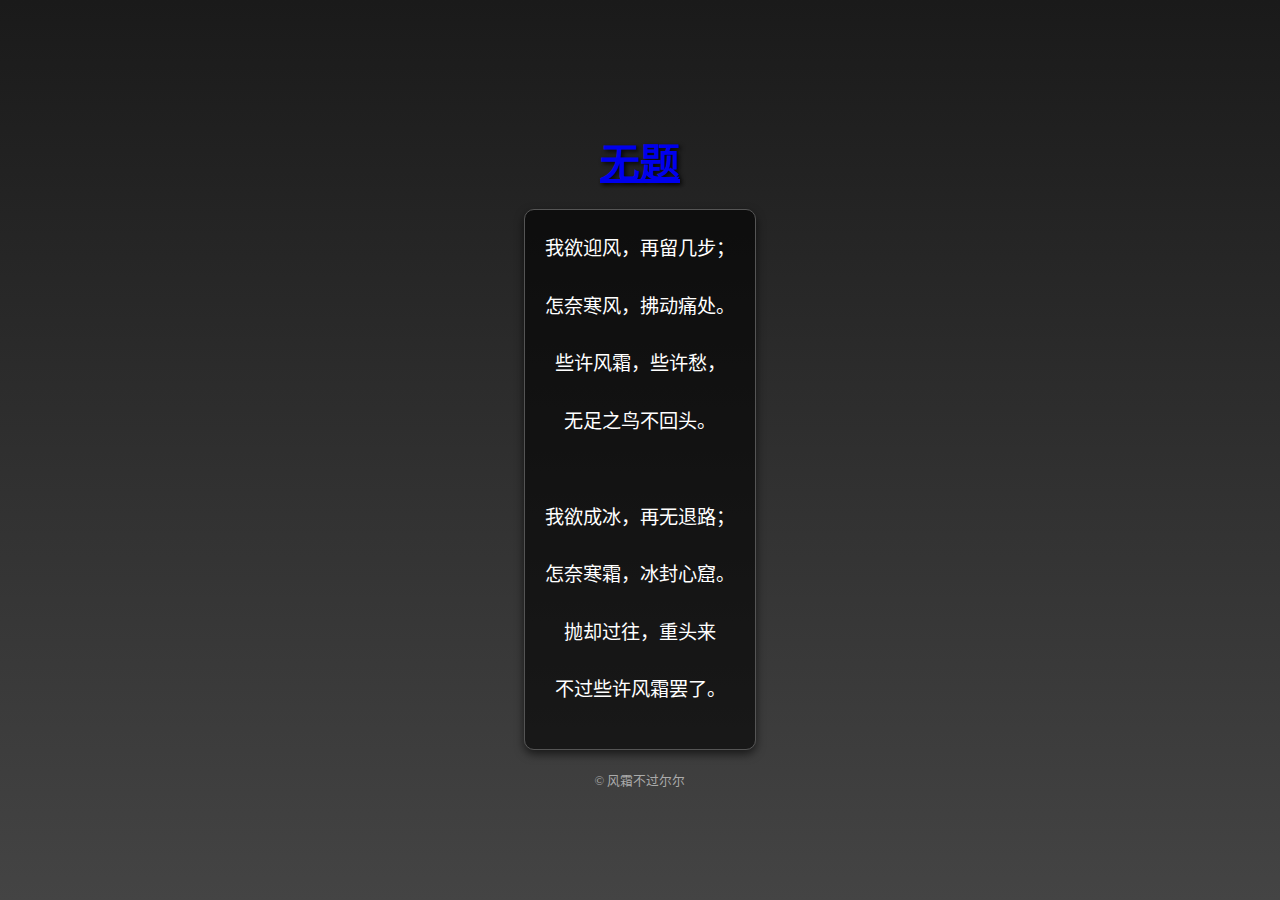
<file: index.html>
<!DOCTYPE html>
<html lang="zh-CN">
<head>
    <meta charset="UTF-8">
    <meta name="viewport" content="width=device-width, initial-scale=1.0">
    <title>无足之鸟</title>
    <style>
        body {
            margin: 0;
            padding: 0;
            font-family: "宋体", serif;
            background: linear-gradient(to bottom, #1a1a1a, #444);
            color: #fff;
            display: flex;
            flex-direction: column;
            justify-content: center;
            align-items: center;
            min-height: 100vh;
        }
        h1 {
            font-size: 2.5rem;
            text-align: center;
            margin: 0.5em 0;
            color: #e0e0e0;
            text-shadow: 2px 2px 4px rgba(0, 0, 0, 0.8);
        }
        .poem {
            font-size: 1.2rem;
            line-height: 2;
            text-align: center;
            max-width: 600px;
            background: rgba(0, 0, 0, 0.6);
            padding: 20px;
            border-radius: 10px;
            box-shadow: 0 4px 10px rgba(0, 0, 0, 0.6);
            border: 1px solid #555;
        }
        .poem span {
            display: block;
            margin-bottom: 1em;
        }
        footer {
            margin-top: 20px;
            font-size: 0.8rem;
            color: #aaa;
            text-align: center;
        }
    </style>
</head>
<body>
    <h1><a href="one.html">无题</a></h1>
    <div class="poem">
        <span>我欲迎风，再留几步；</span>
        <span>怎奈寒风，拂动痛处。</span>
        <span>些许风霜，些许愁，</span>
        <span>无足之鸟不回头。</span>
        <br>
        <span>我欲成冰，再无退路；</span>
        <span>怎奈寒霜，冰封心窟。</span>
        <span>抛却过往，重头来</span>
        <span>不过些许风霜罢了。</span>
    </div>
    <footer>© 风霜不过尔尔</footer>
</body>
</html>
</file>
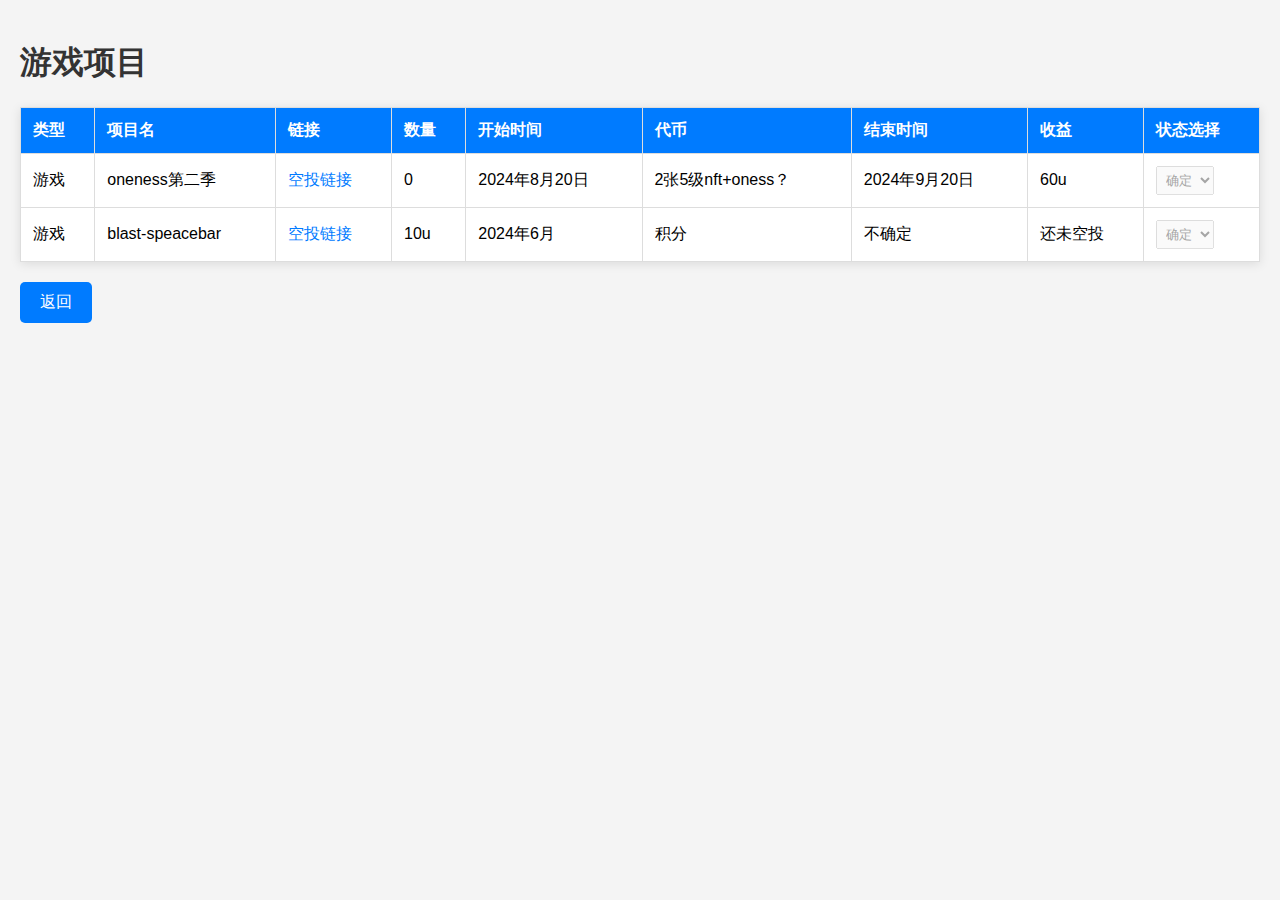
<file: gaming.html>
<!DOCTYPE html>
<html lang="zh">
<head>
    <meta charset="UTF-8">
    <meta name="viewport" content="width=device-width, initial-scale=1.0">
    <title>游戏项目</title>
    <link rel="stylesheet" href="styles.css"> <!-- 导入 CSS 文件 -->
</head>

<body>
    <h1>游戏项目</h1>
    <table>
        <thead>
            <tr>
                <th>类型</th>
                <th>项目名</th>
                <th>链接</th>
                <th>数量</th>
                <th>开始时间</th>
                <th>代币</th>
                <th>结束时间</th>
                <th>收益</th>
                <th>状态选择</th>
            </tr>
        </thead>
        <tbody>
            <tr data-type="gaming">
                <td>游戏</td>
                <td>oneness第二季</td>
                <td><a href="https://task.onenesslabs.io/?code=Z7vx1" target="_blank">空投链接</a></td>
                <td>0</td>
                <td>2024年8月20日</td>
                <td>2张5级nft+oness？</td>
                <td>2024年9月20日</td>
                <td>60u</td>
                <td>
                    <select class="status-select" disabled>
                        <option value="确定" selected>确定</option>
                        <option value="潜在">潜在</option>
                    </select>
                </td>
            </tr>
            <tr data-type="gaming">
                <td>游戏</td>
                <td>blast-speacebar</td>
                <td><a href="https://blast.spacebar.xyz/board/points" target="_blank">空投链接</a></td>
                <td>10u</td>
                <td>2024年6月</td>
                <td>积分</td>
                <td>不确定</td>
                <td>还未空投</td>
                <td>
                    <select class="status-select" disabled>
                        <option value="确定" selected>确定</option>
                        <option value="潜在">潜在</option>
                    </select>
                </td>
            </tr>
        </tbody>
    </table>
    <button class="back-button" onclick="window.history.back()">返回</button>
</body>
<script>
    window.onload = function() {
        const revenueCells = document.querySelectorAll('tbody tr td:nth-child(8)'); // 获取收益列
        let totalRevenue = 0;
        revenueCells.forEach(cell => {
            const revenue = parseFloat(cell.innerText);
            if (!isNaN(revenue)) {
                totalRevenue += revenue;
            }
        });
        localStorage.setItem('gamingRevenue', totalRevenue);
    };
</script>
</html>
</file>
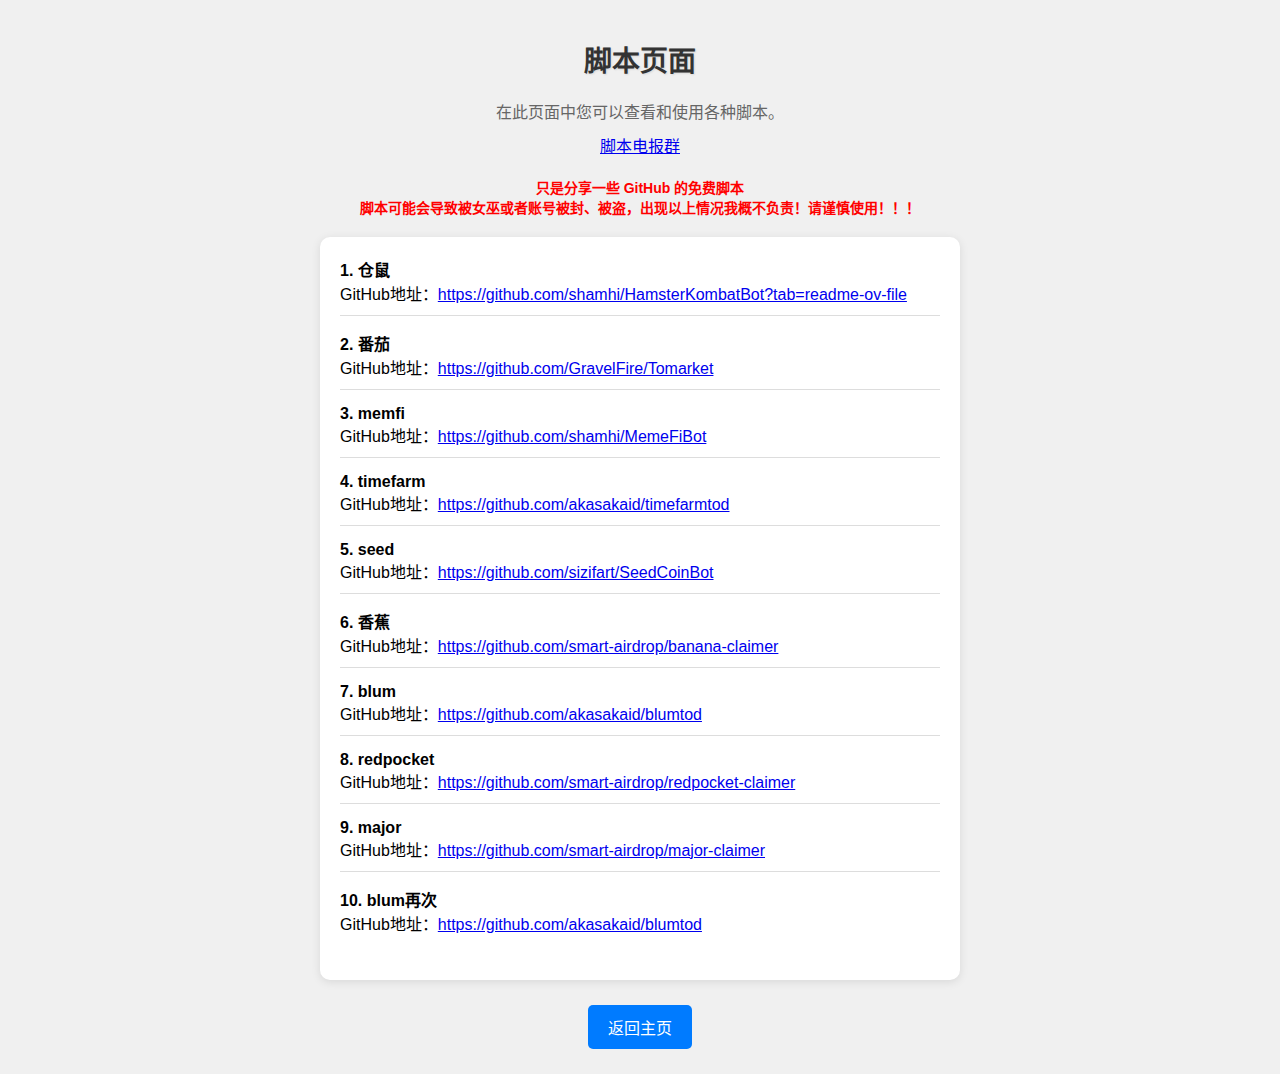
<file: jiaoben.html>
<!DOCTYPE html>
<html lang="zh-CN">
<head>
    <meta charset="UTF-8">
    <meta name="viewport" content="width=device-width, initial-scale=1.0">
    <title>脚本页面</title>
    <style>
        body {
            font-family: 'Arial', sans-serif;
            margin: 0;
            padding: 20px;
            background: #f0f0f0; /* 背景颜色 */
            text-align: center;
        }
        
        h1 {
            color: #333;
            margin-bottom: 20px;
            font-size: 28px; /* 调整标题字体大小 */
            text-shadow: 1px 1px 2px rgba(0, 0, 0, 0.1); /* 添加阴影效果 */
        }

        p {
            font-size: 16px;
            color: #666;
            margin: 10px 0; /* 段落上下间距 */
        }

        .warning {
            font-size: 14px;
            color: red;
            margin: 20px 0;
            font-weight: bold; /* 加粗警告文字 */
        }

        .script-list {
            text-align: left; /* 左对齐脚本列表 */
            margin: 0 auto; /* 使列表居中 */
            max-width: 600px; /* 最大宽度 */
            background: white; /* 背景颜色 */
            padding: 20px; /* 内边距 */
            border-radius: 10px; /* 圆角 */
            box-shadow: 0 2px 10px rgba(0, 0, 0, 0.1); /* 阴影效果 */
        }

        .script-item {
            margin-bottom: 15px; /* 项目之间的间距 */
            border-bottom: 1px solid #ddd; /* 分隔线 */
            padding-bottom: 10px; /* 内边距 */
        }

        .script-item:last-child {
            border-bottom: none; /* 最后一个项不显示分隔线 */
        }

        .button-container {
            margin-top: 20px;
        }

        button {
            background-color: #007bff; /* 按钮颜色 */
            color: white;
            border: none;
            padding: 10px 20px;
            font-size: 16px;
            border-radius: 5px;
            cursor: pointer;
            margin: 5px;
            transition: background-color 0.3s;
        }

        button:hover {
            background-color: #0056b3; /* 悬停颜色 */
        }
    </style>
    <script>
        function redirectToHome() {
            window.location.href = 'index.html'; // 返回主页
        }
    </script>
</head>
<body>
    <h1>脚本页面</h1>
    <p>在此页面中您可以查看和使用各种脚本。</p>
    <p><a href="https://t.me/+ayUo9BYmknRjZjM0">脚本电报群</a></p>
    <div class="warning">
        只是分享一些 GitHub 的免费脚本<br>
        脚本可能会导致被女巫或者账号被封、被盗，出现以上情况我概不负责！请谨慎使用！！！
    </div>
    
    <div class="script-list">
        <div class="script-item">
            <strong>1. 仓鼠</strong><br>
            GitHub地址：<a href="https://github.com/shamhi/HamsterKombatBot?tab=readme-ov-file" target="_blank">https://github.com/shamhi/HamsterKombatBot?tab=readme-ov-file</a>
        </div>
        <div class="script-item">
            <strong>2. 番茄</strong><br>
            GitHub地址：<a href="https://github.com/GravelFire/Tomarket" target="_blank">https://github.com/GravelFire/Tomarket</a>
        </div>
        <div class="script-item">
            <strong>3. memfi</strong><br>
            GitHub地址：<a href="https://github.com/shamhi/MemeFiBot" target="_blank">https://github.com/shamhi/MemeFiBot</a>
        </div>
        <div class="script-item">
            <strong>4. timefarm</strong><br>
            GitHub地址：<a href="https://github.com/akasakaid/timefarmtod" target="_blank">https://github.com/akasakaid/timefarmtod</a>
        </div>
        <div class="script-item">
            <strong>5. seed</strong><br>
            GitHub地址：<a href="https://github.com/sizifart/SeedCoinBot" target="_blank">https://github.com/sizifart/SeedCoinBot</a>
        </div>
        <div class="script-item">
            <strong>6. 香蕉</strong><br>
            GitHub地址：<a href="https://github.com/smart-airdrop/banana-claimer" target="_blank">https://github.com/smart-airdrop/banana-claimer</a>
        </div>
        <div class="script-item">
            <strong>7. blum</strong><br>
            GitHub地址：<a href="https://github.com/akasakaid/blumtod" target="_blank">https://github.com/akasakaid/blumtod</a>
        </div>
        <div class="script-item">
            <strong>8. redpocket</strong><br>
            GitHub地址：<a href="https://github.com/smart-airdrop/redpocket-claimer" target="_blank">https://github.com/smart-airdrop/redpocket-claimer</a>
        </div>
        <div class="script-item">
            <strong>9. major</strong><br>
            GitHub地址：<a href="https://github.com/smart-airdrop/major-claimer" target="_blank">https://github.com/smart-airdrop/major-claimer</a>
        </div>
        <div class="script-item">
            <strong>10. blum再次</strong><br>
            GitHub地址：<a href="https://github.com/akasakaid/blumtod" target="_blank">https://github.com/akasakaid/blumtod</a>
        </div>
    </div>

    <div class="button-container">
        <button onclick="redirectToHome()">返回主页</button>
    </div>
</body>
</html>
</file>
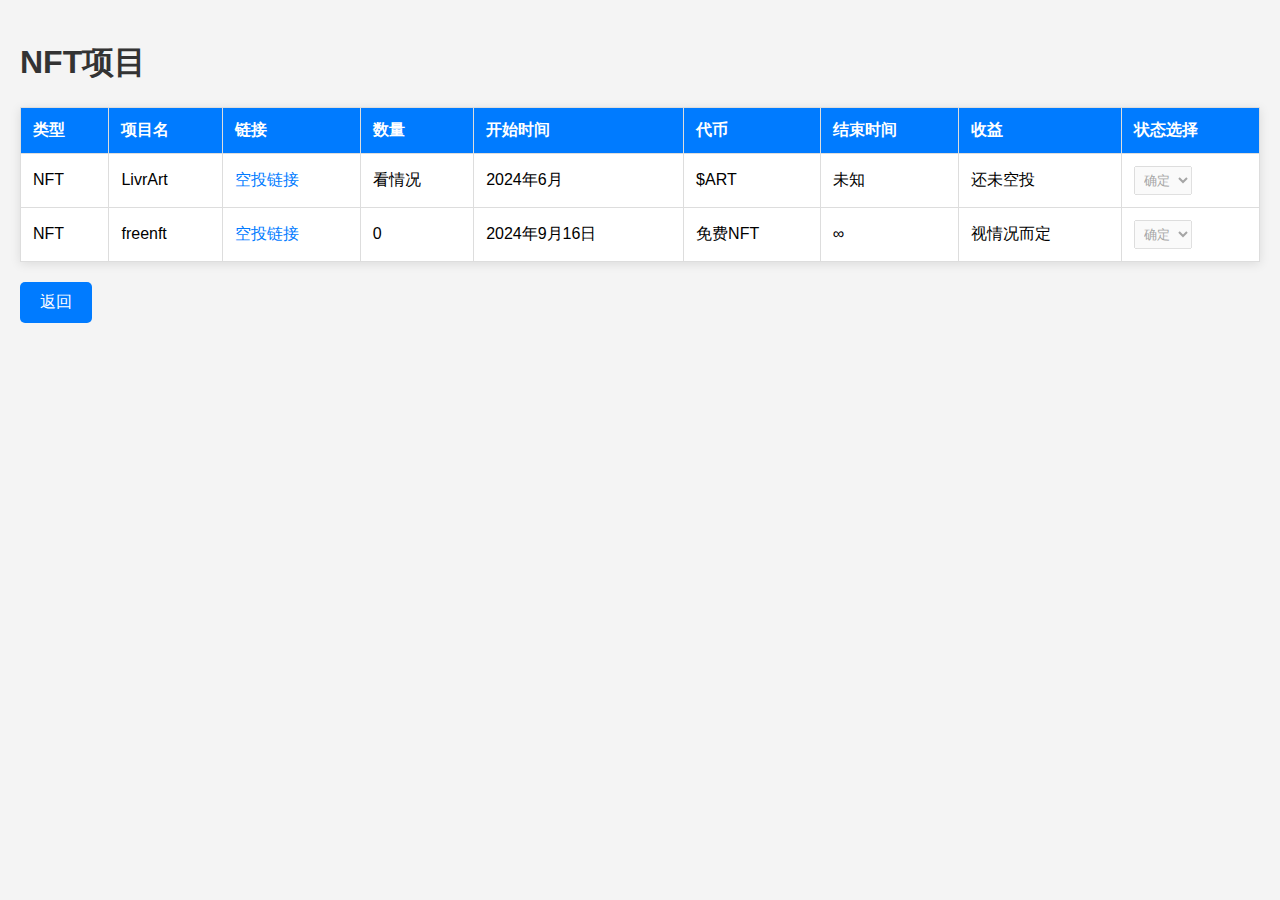
<file: NFT.html>
<!DOCTYPE html>
<html lang="zh">
<head>
    <meta charset="UTF-8">
    <meta name="viewport" content="width=device-width, initial-scale=1.0">
    <title>NFT项目</title>
    <link rel="stylesheet" href="styles.css"> <!-- 导入 CSS 文件 -->
</head>

<body>
    <h1>NFT项目</h1>
    <table>
        <thead>
            <tr>
                <th>类型</th>
                <th>项目名</th>
                <th>链接</th>
                <th>数量</th>
                <th>开始时间</th>
                <th>代币</th>
                <th>结束时间</th>
                <th>收益</th>
                <th>状态选择</th>
            </tr>
        </thead>
        <tbody>
            <tr data-type="NFT">
                <td>NFT</td>
                <td>LivrArt</td>
                <td><a href="https://liveart.io/ref/058302" target="_blank">空投链接</a></td>
                <td>看情况</td>
                <td>2024年6月</td>
                <td>$ART</td>
                <td>未知</td>
                <td>还未空投</td>
                <td>
                    <select class="status-select" disabled>
                        <option value="确定" selected>确定</option>
                        <option value="潜在">潜在</option>
                    </select>
                </td>
            </tr>
            <tr data-type="NFT"></tr>
                <td>NFT</td>
                <td>freenft</td>
                <td><a href="https://freenft.com/" target="_blank">空投链接</a></td>
                <td>0</td>
                <td>2024年9月16日</td>
                <td>免费NFT</td>
                <td>∞</td>
                <td>视情况而定</td>
                <td>
                    <select class="status-select" disabled>
                        <option value="确定" selected>确定</option>
                        <option value="潜在">潜在</option>
                    </select>
                </td>
            </tr>
        </tbody>
    </table>
    <button class="back-button" onclick="window.history.back()">返回</button>
</body>
<script>
    window.onload = function() {
        const revenueCells = document.querySelectorAll('tbody tr td:nth-child(8)'); // 获取收益列
        let totalRevenue = 0;
        revenueCells.forEach(cell => {
            const revenue = parseFloat(cell.innerText);
            if (!isNaN(revenue)) {
                totalRevenue += revenue;
            }
        });
        localStorage.setItem('NFTRevenue', totalRevenue);
    };
</script>
</html>
</file>
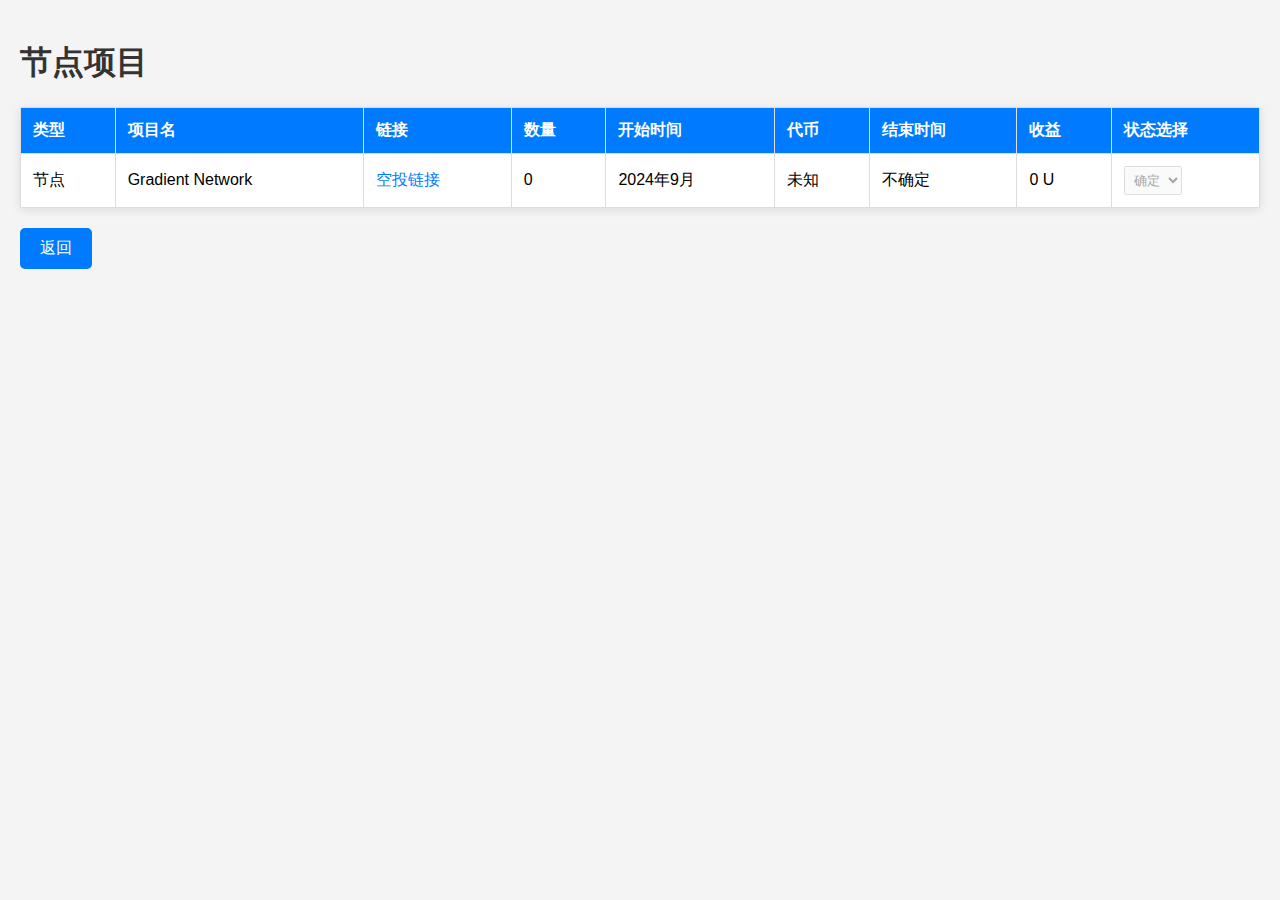
<file: node.html>
<!DOCTYPE html>
<html lang="zh">
<head>
    <meta charset="UTF-8">
    <meta name="viewport" content="width=device-width, initial-scale=1.0">
    <title>节点项目</title>
    <link rel="stylesheet" href="styles.css"> <!-- 导入 CSS 文件 -->
</head>
<body>
    <h1>节点项目</h1>
    <table>
        <thead>
            <tr>
                <th>类型</th>
                <th>项目名</th>
                <th>链接</th>
                <th>数量</th>
                <th>开始时间</th>
                <th>代币</th>
                <th>结束时间</th>
                <th>收益</th>
                <th>状态选择</th>
            </tr>
        </thead>
        <tbody>
            <tr>
                <td>节点</td>
                <td>Gradient Network</td>
                <td><a href="https://app.gradient.network/signup?code=Z71DW1" target="_blank">空投链接</a></td>
                <td>0</td>
                <td>2024年9月</td>
                <td>未知</td>
                <td>不确定</td>
                <td>0 U</td> <!-- 收益金额 -->
                <td>
                    <select class="status-select" disabled>
                        <option value="确定" selected>确定</option>
                        <option value="潜在">潜在</option>
                    </select>
                </td>
            </tr>
        </tbody>
    </table>
    <script>
        window.onload = function() {
            const revenueCells = document.querySelectorAll('tbody tr td:nth-child(8)'); // 获取收益列
            let totalRevenue = 0;
            revenueCells.forEach(cell => {
                const revenue = parseFloat(cell.innerText);
                if (!isNaN(revenue)) {
                    totalRevenue += revenue;
                }
            });
            localStorage.setItem('nodeRevenue', totalRevenue);
        };
    </script>
<button class="back-button" onclick="window.history.back()">返回</button>
</body>
</html>
</file>
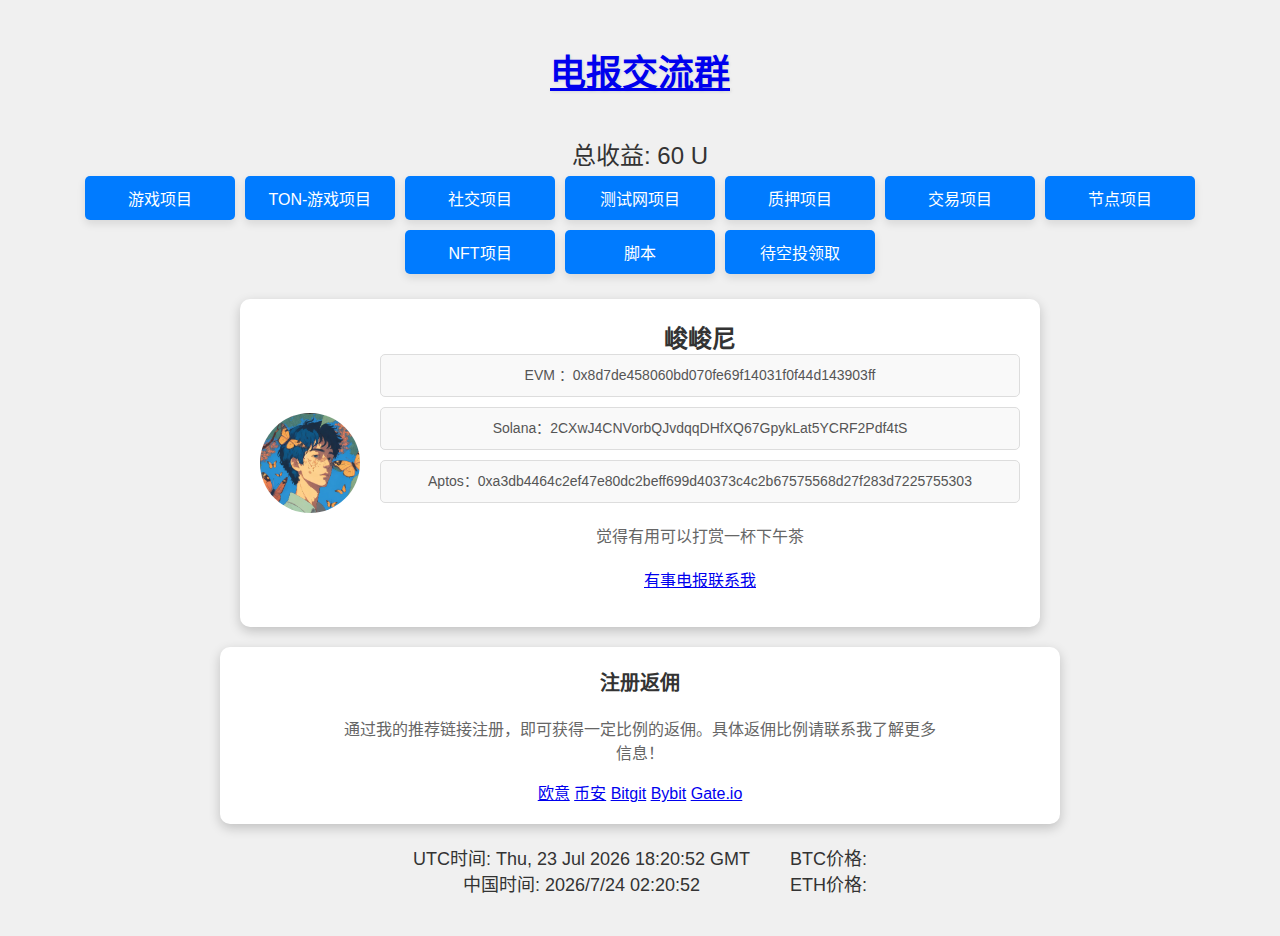
<file: one.html>
<!DOCTYPE html>
<html lang="zh-CN">
<head>
    <meta charset="UTF-8">
    <meta name="viewport" content="width=device-width, initial-scale=1.0">
    <title>空投研究中心</title>
    <style>
        body {
            font-family: 'Arial', sans-serif;
            margin: 0;
            padding: 20px;
            background: #f0f0f0; /* 更柔和的背景色 */
            text-align: center; /* 使文本居中 */
        }

        h1 {
            color: #333;
            margin-bottom: 40px;
            font-size: 36px; /* 增加标题字体大小 */
            text-shadow: 1px 1px 3px rgba(0, 0, 0, 0.1);
        }

        .button-container {
            margin-bottom: 20px;
            display: flex;
            flex-wrap: wrap; /* 按钮换行 */
            justify-content: center; /* 按钮居中对齐 */
        }

        button {
            background-color: #007bff;
            color: white;
            border: none;
            padding: 10px 20px;
            font-size: 16px;
            border-radius: 5px;
            cursor: pointer;
            margin: 5px;
            transition: background-color 0.3s, transform 0.2s;
            box-shadow: 0 4px 8px rgba(0, 0, 0, 0.1);
            width: 150px; /* 设置按钮宽度一致 */
        }

        button:hover {
            background-color: #0056b3;
            transform: translateY(-2px); /* 按钮悬停时稍微上升 */
        }

        button:active {
            transform: translateY(0);
        }

        .profile {
            display: flex;
            align-items: center; /* 垂直居中 */
            margin: 20px auto; /* 中心对齐 */
            background: white; /* 个人简介背景 */
            padding: 20px;
            border-radius: 10px;
            box-shadow: 0 4px 12px rgba(0, 0, 0, 0.2); /* 添加阴影 */
            width: calc(100% - 40px); /* 100%宽度减去边距 */
            max-width: 800px; /* 设置最大宽度 */
            box-sizing: border-box; /* 包含内边距和边框 */
        }

        .profile img {
            width: 100px; /* 头像宽度 */
            height: 100px; /* 头像高度 */
            border-radius: 50%; /* 头像圆形 */
            margin-right: 20px; /* 头像与文本间距 */
        }

        .profile-info {
            flex-grow: 1; /* 使右侧信息区域填满剩余空间 */
        }

        .profile-section {
            margin-bottom: 10px; /* 每个信息块之间的间距 */
            padding: 10px; /* 内边距 */
            border: 1px solid #ddd; /* 边框 */
            border-radius: 5px; /* 圆角 */
            background: #f9f9f9; /* 背景色 */
        }

        .profile-info h2 {
            margin: 0; /* 姓名无上下边距 */
            font-size: 24px; /* 增加姓名字体大小 */
            color: #333;
        }

        .wallet-address {
            font-size: 14px; /* 调整字体大小 */
            color: #555; /* 钱包地址颜色 */
            line-height: 1.5; /* 增加行高，增加可读性 */
        }

        .revenue {
            margin-top: 20px;
            font-size: 24px;
            color: #333;
        }

        p {
            margin-top: 20px;
            font-size: 16px;
            color: #666;
            max-width: 600px; /* 设置段落最大宽度 */
            margin-left: auto;
            margin-right: auto; /* 使段落居中 */
        }
        
        .referral-section {
            background: white; /* 返佣部分背景 */
            padding: 20px;
            border-radius: 10px;
            box-shadow: 0 4px 12px rgba(0, 0, 0, 0.2); /* 添加阴影 */
            width: calc(100% - 40px); /* 100%宽度减去边距 */
            max-width: 800px; /* 设置最大宽度 */
            margin: 20px auto; /* 中心对齐 */
            text-align: center; /* 文本居中 */
        }

        .referral-section h3 {
            margin: 0; /* 标题无上下边距 */
            font-size: 20px; /* 增加标题字体大小 */
            color: #333;
        }

        .link-container {
            display: flex; /* 使用 flexbox 排列链接 */
            justify-content: center; /* 链接居中 */
            flex-wrap: wrap; /* 允许换行 */
            gap: 10px; /* 每个链接之间的间距 */
            margin-top: 10px; /* 添加顶部间距 */
        }

        .link {
            color: #007bff; /* 链接颜色 */
            text-decoration: none; /* 去掉下划线 */
            padding: 10px; /* 内边距 */
            border: 1px solid #ddd; /* 边框 */
            border-radius: 5px; /* 圆角 */
            background: #f9f9f9; /* 背景色 */
            transition: background 0.3s; /* 背景颜色过渡 */
        }

        .link:hover {
            background: #e9e9e9; /* 悬停时改变背景颜色 */
            text-decoration: underline; /* 悬停时加下划线 */
        }

        .clock-price-container {
            display: flex; /* 使用 Flexbox 布局 */
            justify-content: center; /* 居中对齐 */
            margin: 20px 0; /* 上下边距 */
        }

        .clock,
        .price {
            font-size: 18px; /* 调整字体大小 */
            color: #333; /* 颜色 */
            margin: 0 20px; /* 左右边距 */
        }
    </style>
    <script>
        function redirectToPage(page) {
            window.location.href = page + '.html';
        }

        function calculateTotalRevenue() {
            const pages = ['gaming', 'tonganme', 'social', 'testnet', 'staking', 'trading', 'node', 'NFT'];
            let total = 0;

            pages.forEach(page => {
                const revenue = localStorage.getItem(page + 'Revenue');
                if (revenue) {
                    total += parseFloat(revenue);
                }
            });

            document.getElementById('total-revenue').innerText = '总收益: ' + total + ' U';
        }

        function updateClock() {
            const now = new Date();
            const utcDate = now.toUTCString();
            const beijingDate = now.toLocaleString("zh-CN", { timeZone: "Asia/Shanghai" });

            document.getElementById('utc-time').innerText = 'UTC时间: ' + utcDate;
            document.getElementById('beijing-time').innerText = '中国时间: ' + beijingDate;
        }

        async function fetchCryptoPrices() {
            try {
                const response = await fetch('https://api.coingecko.com/api/v3/simple/price?ids=bitcoin,ethereum&vs_currencies=usd');
                const data = await response.json();
                document.getElementById('btc-price').innerText = 'BTC价格: $' + data.bitcoin.usd;
                document.getElementById('eth-price').innerText = 'ETH价格: $' + data.ethereum.usd;
            } catch (error) {
                console.error('获取加密货币价格时出错:', error);
            }
        }

        function update() {
            updateClock();
            fetchCryptoPrices();
            calculateTotalRevenue(); // 计算总收益
        }

        // 每秒更新时钟，每5秒更新价格
        setInterval(updateClock, 1000); 
        setInterval(fetchCryptoPrices, 5000); // 每5秒更新价格

        window.onload = function() {
            update(); // 页面加载时立即调用一次
            calculateTotalRevenue(); // 计算总收益
        };
    </script>
</head>
<body>
    <h1><a href="https://t.me/junjunnizz">电报交流群</a></h1>
    <div id="total-revenue" class="revenue">总收益: 0 U</div>
    <div></div>
    <div class="button-container">
        <button onclick="redirectToPage('gaming')">游戏项目</button>
        <button onclick="redirectToPage('tonganme')">TON-游戏项目</button>
        <button onclick="redirectToPage('social')">社交项目</button>
        <button onclick="redirectToPage('testnet')">测试网项目</button>
        <button onclick="redirectToPage('staking')">质押项目</button>
        <button onclick="redirectToPage('trading')">交易项目</button>
        <button onclick="redirectToPage('node')">节点项目</button>
        <button onclick="redirectToPage('NFT')">NFT项目</button>
        <button onclick="redirectToPage('jiaoben')">脚本</button>
        <button onclick="redirectToPage('pending_airdrops')">待空投领取</button>
    </div>


    <div class="profile">
        <img src="junjunni.png" alt="我的头像"> <!-- 使用本地头像 -->
        <div class="profile-info">
            <h2>峻峻尼</h2> <!-- 姓名 -->
            <div class="profile-section">
                <div class="wallet-address">EVM ：0x8d7de458060bd070fe69f14031f0f44d143903ff</div> <!-- 钱包地址 -->
            </div>
            <div class="profile-section">
                <div class="wallet-address">Solana：2CXwJ4CNVorbQJvdqqDHfXQ67GpykLat5YCRF2Pdf4tS</div> <!-- 钱包地址 -->
            </div>
            <div class="profile-section">
                <div class="wallet-address">Aptos：0xa3db4464c2ef47e80dc2beff699d40373c4c2b67575568d27f283d7225755303</div> <!-- 钱包地址 -->
            </div>
            <p>觉得有用可以打赏一杯下午茶</p>
                        <p><a href="https://t.me/hallozjj">有事电报联系我</a></p>
        </div>
    </div>
    <div class="referral-section">
        <h3>注册返佣</h3>
        <p>通过我的推荐链接注册，即可获得一定比例的返佣。具体返佣比例请联系我了解更多信息！</p>
        <div>
            <a href="https://www.cnouyi.space/join/49261353" target="_blank">欧意</a>
            <a href="https://www.binance.info/activity/referral-entry/CPA?ref=CPA_00Z9T5GGI2" target="_blank">币安</a>
            <a href="https://www.bitget.com/zh-CN/referral/register?clacCode=MUHYHN08&from=%2Fzh-CN%2Fevents%2Freferral-all-program&source=events&utmSource=PremierInviter" target="_blank">Bitgit</a>
            <a href="https://www.bybit.com/invite?ref=WLZMAVJ" target="_blank">Bybit</a>
            <a href="https://www.gate.io/zh/signup/VLBFB1SNVA?ch=RewardsHub" target="_blank">Gate.io</a>
        </div>
    </div>
    <div class="clock-price-container">
        <div class="clock">
            <div id="utc-time">UTC时间: </div>
            <div id="beijing-time">中国时间: </div>
        </div>
        <div class="price">
            <div id="btc-price">BTC价格: </div>
            <div id="eth-price">ETH价格: </div>
        </div>
    </div>
</body>
</html>
</file>
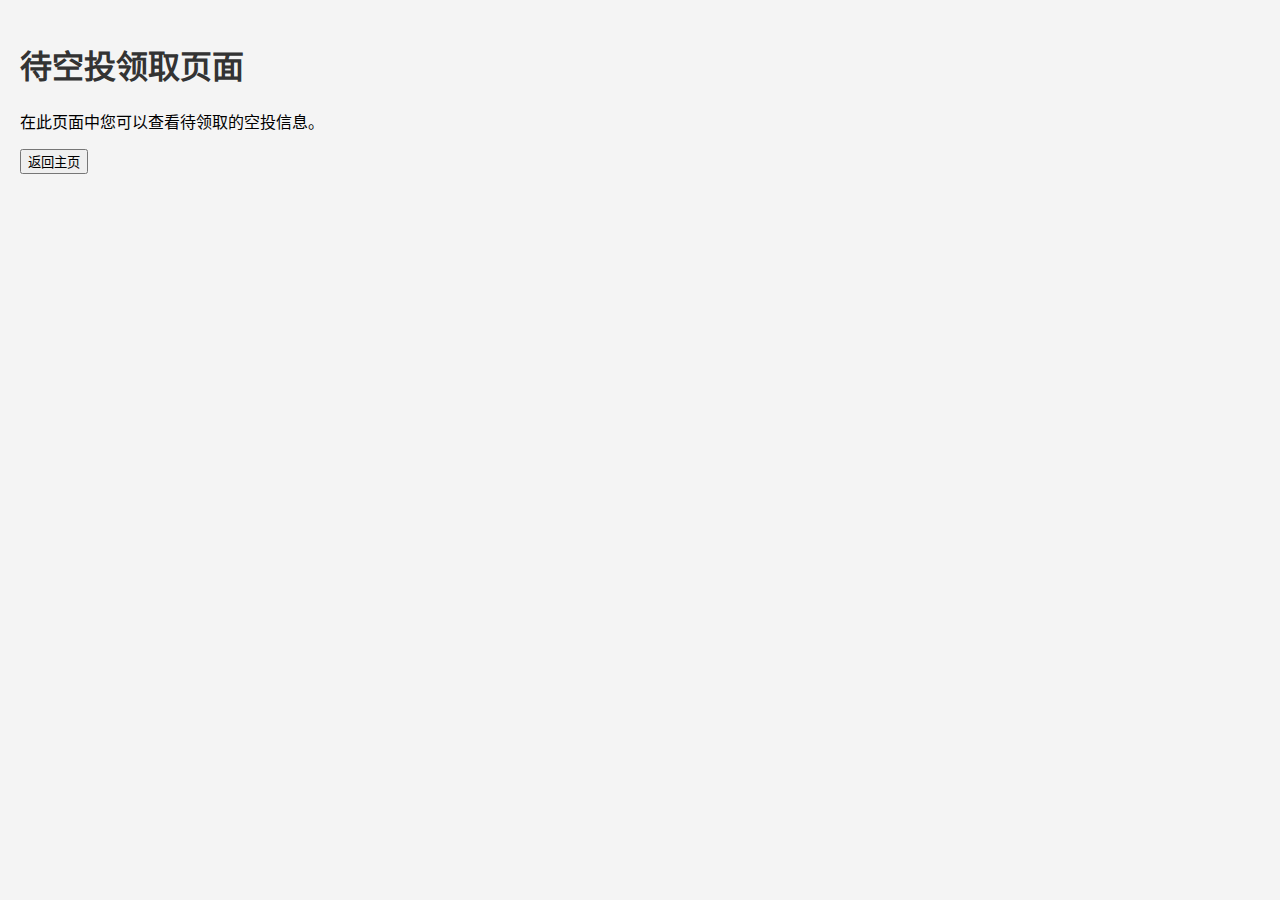
<file: pending_airdrops.html>
<!DOCTYPE html>
<html lang="zh-CN">
<head>
    <meta charset="UTF-8">
    <meta name="viewport" content="width=device-width, initial-scale=1.0">
    <title>待空投领取页面</title>
    <link rel="stylesheet" href="styles.css"> <!-- 导入 CSS 文件 -->
</head>
<body>
    <h1>待空投领取页面</h1>
    <p>在此页面中您可以查看待领取的空投信息。</p>
    
    <div class="button-container">
        <button onclick="redirectToHome()">返回主页</button>
    </div>
</body>
</html>
</file>
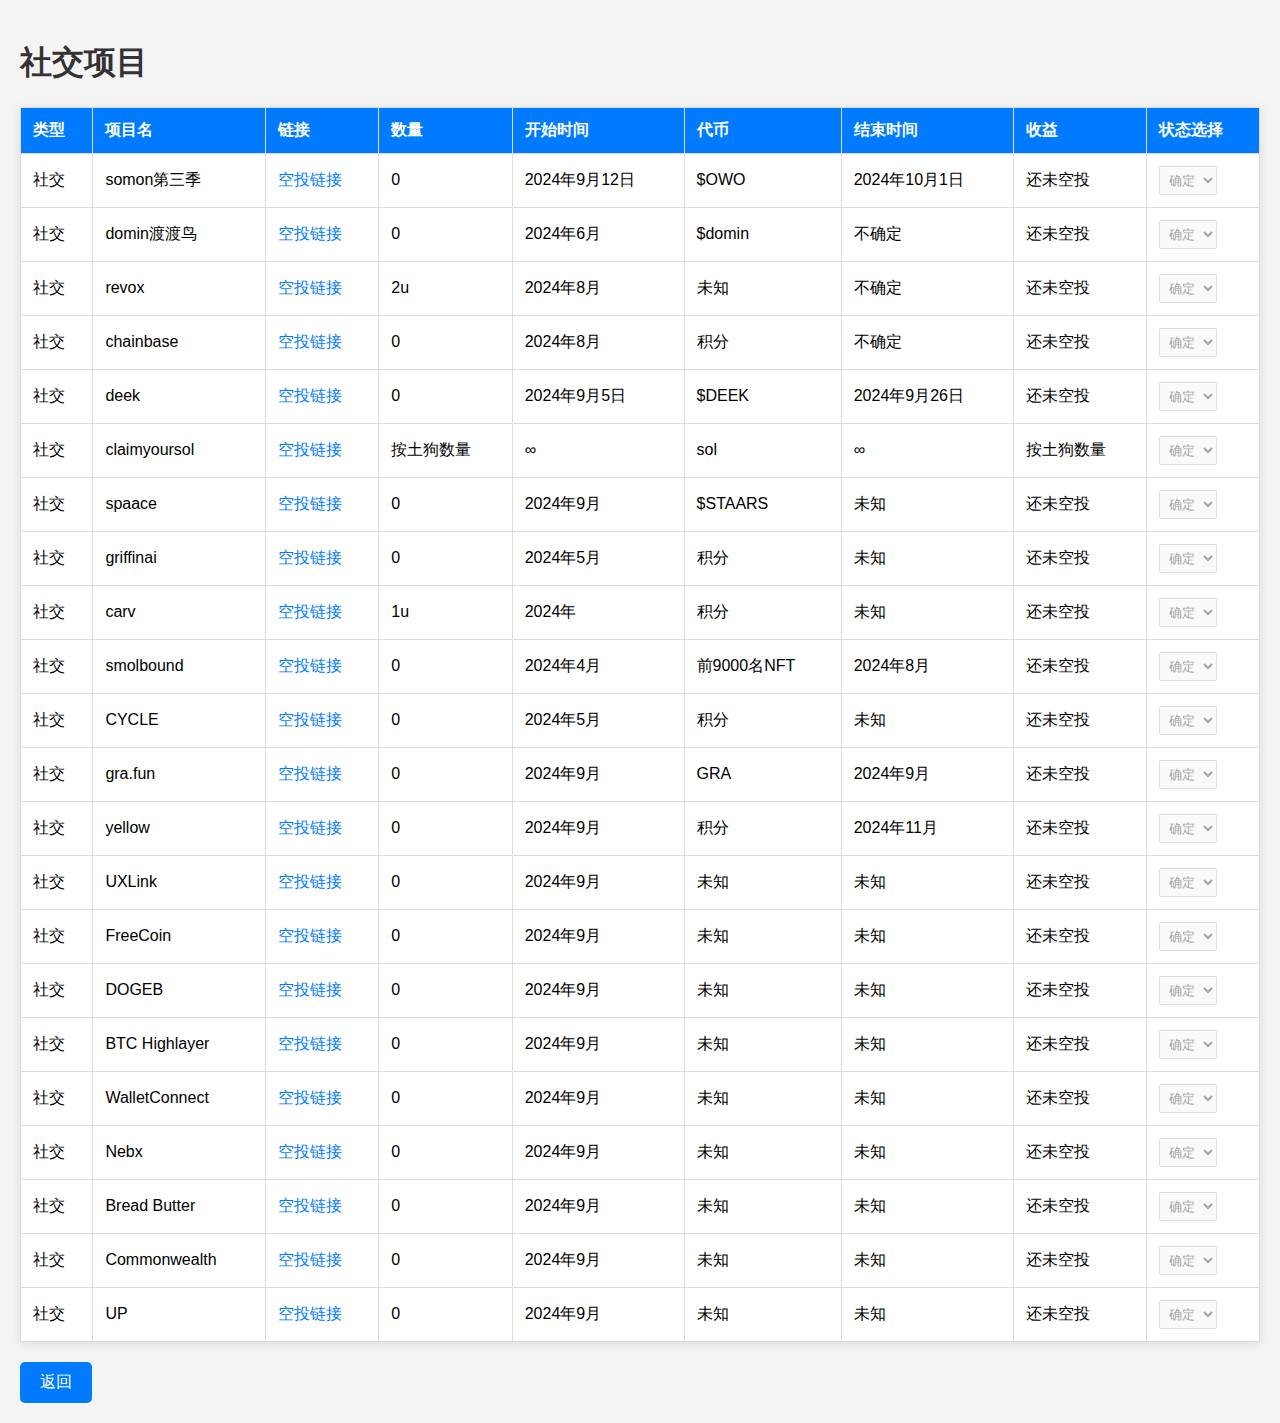
<file: social.html>
<!DOCTYPE html>
<html lang="zh">
<head>
    <meta charset="UTF-8">
    <meta name="viewport" content="width=device-width, initial-scale=1.0">
    <title>社交项目</title>
    <link rel="stylesheet" href="styles.css"> <!-- 导入 CSS 文件 -->
</head>

<body>
    <h1>社交项目</h1>
    <table>
        <thead>
            <tr>
                <th>类型</th>
                <th>项目名</th>
                <th>链接</th>
                <th>数量</th>
                <th>开始时间</th>
                <th>代币</th>
                <th>结束时间</th>
                <th>收益</th>
                <th>状态选择</th>
            </tr>
        </thead>
        <tbody>
            <tr data-type="social">
                <td>社交</td>
                <td>somon第三季</td>
                <td><a href="https://landing.social.monster/invite?handle=allozjj&inviteCode=SVECGJ" target="_blank">空投链接</a></td>
                <td>0</td>
                <td>2024年9月12日</td>
                <td>$OWO</td>
                <td>2024年10月1日</td>
                <td>还未空投</td>
                <td>
                    <select class="status-select" disabled>
                        <option value="确定" selected>确定</option>
                        <option value="潜在">潜在</option>
                    </select>
                </td>
            </tr>
            <tr data-type="social">
                <td>社交</td>
                <td>domin渡渡鸟</td>
                <td><a href="https://community.pre-registration.domin.foundation/" target="_blank">空投链接</a></td>
                <td>0</td>
                <td>2024年6月</td>
                <td>$domin</td>
                <td>不确定</td>
                <td>还未空投</td>
                <td>
                    <select class="status-select" disabled>
                        <option value="确定" selected>确定</option>
                        <option value="潜在">潜在</option>
                    </select>
                </td>
            </tr>
            <tr data-type="social">
                <td>社交</td>
                <td>revox</td>
                <td><a href="https://content-hub.readon.me?inviteCode=H7QQDU" target="_blank">空投链接</a></td>
                <td>2u</td>
                <td>2024年8月</td>
                <td>未知</td>
                <td>不确定</td>
                <td>还未空投</td>
                <td>
                    <select class="status-select" disabled>
                        <option value="确定" selected>确定</option>
                        <option value="潜在">潜在</option>
                    </select>
                </td>
            </tr>
            <tr data-type="social">
                <td>社交</td>
                <td>chainbase</td>
                <td><a href="https://genesis.chainbase.com/referral?referral_code=52OQL5DDU" target="_blank">空投链接</a></td>
                <td>0</td>
                <td>2024年8月</td>
                <td>积分</td>
                <td>不确定</td>
                <td>还未空投</td>
                <td>
                    <select class="status-select" disabled>
                        <option value="确定" selected>确定</option>
                        <option value="潜在">潜在</option>
                    </select>
                </td>
            </tr>
            <tr data-type="social">
                <td>社交</td>
                <td>deek</td>
                <td><a href="https://s.deek.network/invite/detail?inviteCode=FVJXAR" target="_blank">空投链接</a></td>
                <td>0</td>
                <td>2024年9月5日</td>
                <td>$DEEK</td>
                <td>2024年9月26日</td>
                <td>还未空投</td>
                <td>
                    <select class="status-select" disabled>
                        <option value="确定" selected>确定</option>
                        <option value="潜在">潜在</option>
                    </select>
                </td>
            </tr>
            <tr data-type="social">
                <td>社交</td>
                <td>claimyoursol</td>
                <td><a href="https://claimyoursol.com/6pS6yZFDtBLTm7rAu3Ac" target="_blank">空投链接</a></td>
                <td>按土狗数量</td>
                <td>∞</td>
                <td>sol</td>
                <td>∞</td>
                <td>按土狗数量</td>
                <td>
                    <select class="status-select" disabled>
                        <option value="确定" selected>确定</option>
                        <option value="潜在">潜在</option>
                    </select>
                </td>
            </tr>
            <tr data-type="social">
                <td>社交</td>
                <td>spaace</td>
                <td><a href="https://arena.spaace.io/referred/BPDIE" target="_blank">空投链接</a></td>
                <td>0</td>
                <td>2024年9月</td>
                <td>$STAARS</td>
                <td>未知</td>
                <td>还未空投</td>
                <td>
                    <select class="status-select" disabled>
                        <option value="确定" selected>确定</option>
                        <option value="潜在">潜在</option>
                    </select>
                </td>
            </tr>
            <tr data-type="social">
                <td>社交</td>
                <td>griffinai</td>
                <td><a href="https://app.griffinai.io/en/auth/sign-up?gref=gGhae3ve" target="_blank">空投链接</a></td>
                <td>0</td>
                <td>2024年5月</td>
                <td>积分</td>
                <td>未知</td>
                <td>还未空投</td>
                <td>
                    <select class="status-select" disabled>
                        <option value="确定" selected>确定</option>
                        <option value="潜在">潜在</option>
                    </select>
                </td>
            </tr>
            <tr data-type="social">
                <td>社交</td>
                <td>carv</td>
                <td><a href="https://protocol.carv.io/airdrop?invite_code=EJV82F" target="_blank">空投链接</a></td>
                <td>1u</td>
                <td>2024年</td>
                <td>积分</td>
                <td>未知</td>
                <td>还未空投</td>
                <td>
                    <select class="status-select" disabled>
                        <option value="确定" selected>确定</option>
                        <option value="潜在">潜在</option>
                    </select>
                </td>
            </tr>
            <tr data-type="social">
                <td>社交</td>
                <td>smolbound</td>
                <td><a href="https://hub.smolbound.com/modules/overview" target="_blank">空投链接</a></td>
                <td>0</td>
                <td>2024年4月</td>
                <td>前9000名NFT</td>
                <td>2024年8月</td>
                <td>还未空投</td>
                <td>
                    <select class="status-select" disabled>
                        <option value="确定" selected>确定</option>
                        <option value="潜在">潜在</option>
                    </select>
                </td>
            </tr>
            <tr data-type="social">
                <td>社交</td>
                <td>CYCLE</td>
                <td><a href="https://points.cyclenetwork.io/airdrop?invite_code=IJKt2eR9VN" target="_blank">空投链接</a></td>
                <td>0</td>
                <td>2024年5月</td>
                <td>积分</td>
                <td>未知</td>
                <td>还未空投</td>
                <td>
                    <select class="status-select" disabled>
                        <option value="确定" selected>确定</option>
                        <option value="潜在">潜在</option>
                    </select>
                </td>
            </tr>
            <tr data-type="social">
                <td>社交</td>
                <td>gra.fun</td>
                <td><a href="https://gra.fun/?ref=KBh2pPAQMhNouNCpi2DpkShqOT9" target="_blank">空投链接</a></td>
                <td>0</td>
                <td>2024年9月</td>
                <td>GRA</td>
                <td>2024年9月</td>
                <td>还未空投</td>
                <td>
                    <select class="status-select" disabled>
                        <option value="确定" selected>确定</option>
                        <option value="潜在">潜在</option>
                    </select>
                </td>
            </tr>
            <tr data-type="social">
                <td>社交</td>
                <td>yellow</td>
                <td><a href="https://wallet.yellow.com/airdrop?ref=ZLU5sdlm" target="_blank">空投链接</a></td>
                <td>0</td>
                <td>2024年9月</td>
                <td>积分</td>
                <td>2024年11月</td>
                <td>还未空投</td>
                <td>
                    <select class="status-select" disabled>
                        <option value="确定" selected>确定</option>
                        <option value="潜在">潜在</option>
                    </select>
                </td>
            </tr>
            <tr data-type="social">
            <td>社交</td>
            <td>UXLink</td>
            <td><a href="https://www.airdrop2049.com/?inviteCode=47081100" target="_blank">空投链接</a></td>
            <td>0</td>
            <td>2024年9月</td>
            <td>未知</td>
            <td>未知</td>
            <td>还未空投</td>
            <td>
                <select class="status-select" disabled>
                    <option value="确定" selected>确定</option>
                    <option value="潜在">潜在</option>
                </select>
            </td>
        </tr>
       <tr data-type="social">
            <td>社交</td>
            <td>FreeCoin</td>
            <td><a href="https://www.freecoin.meme/" target="_blank">空投链接</a></td>
            <td>0</td>
            <td>2024年9月</td>
            <td>未知</td>
            <td>未知</td>
            <td>还未空投</td>
            <td>
                <select class="status-select" disabled>
                    <option value="确定" selected>确定</option>
                    <option value="潜在">潜在</option>
                </select>
            </td>
        </tr>
        <tr data-type="social">
            <td>社交</td>
            <td>DOGEB</td>
            <td><a href="https://dogeb.io/?ref=0x8D7DE458060BD070fE69F14031f0F44d143903ff" target="_blank">空投链接</a></td>
            <td>0</td>
            <td>2024年9月</td>
            <td>未知</td>
            <td>未知</td>
            <td>还未空投</td>
            <td>
                <select class="status-select" disabled>
                    <option value="确定" selected>确定</option>
                    <option value="潜在">潜在</option>
                </select>
            </td>
        </tr>
        <tr data-type="social">
            <td>社交</td>
            <td>BTC Highlayer</td>
            <td><a href="https://dashboard.highlayer.io/?referral=3KMYPL" target="_blank">空投链接</a></td>
            <td>0</td>
            <td>2024年9月</td>
            <td>未知</td>
            <td>未知</td>
            <td>还未空投</td>
            <td>
                <select class="status-select" disabled>
                    <option value="确定" selected>确定</option>
                    <option value="潜在">潜在</option>
                </select>
            </td>
        </tr>
        <tr data-type="social">
            <td>社交</td>
            <td>WalletConnect</td>
            <td><a href="https://airdrop.walletconnect.network/" target="_blank">空投链接</a></td>
            <td>0</td>
            <td>2024年9月</td>
            <td>未知</td>
            <td>未知</td>
            <td>还未空投</td>
            <td>
                <select class="status-select" disabled>
                    <option value="确定" selected>确定</option>
                    <option value="潜在">潜在</option>
                </select>
            </td>
        </tr>
        <tr data-type="social">
            <td>社交</td>
            <td>Nebx</td>
            <td><a href="https://nebx.io/login?v=67559225" target="_blank">空投链接</a></td>
            <td>0</td>
            <td>2024年9月</td>
            <td>未知</td>
            <td>未知</td>
            <td>还未空投</td>
            <td>
                <select class="status-select" disabled>
                    <option value="确定" selected>确定</option>
                    <option value="潜在">潜在</option>
                </select>
            </td>
        </tr>
        <tr data-type="social">
            <td>社交</td>
            <td>Bread Butter</td>
            <td><a href="https://www.breadnbutter.fun/?inviteCode=ZX6YZZ" target="_blank">空投链接</a></td>
            <td>0</td>
            <td>2024年9月</td>
            <td>未知</td>
            <td>未知</td>
            <td>还未空投</td>
            <td>
                <select class="status-select" disabled>
                    <option value="确定" selected>确定</option>
                    <option value="潜在">潜在</option>
                </select>
            </td>
        </tr>
       <tr data-type="social">
            <td>社交</td>
            <td>Commonwealth</td>
            <td><a href="https://www.commonwealth4.com/?ref=20832" target="_blank">空投链接</a></td>
            <td>0</td>
            <td>2024年9月</td>
            <td>未知</td>
            <td>未知</td>
            <td>还未空投</td>
            <td>
                <select class="status-select" disabled>
                    <option value="确定" selected>确定</option>
                    <option value="潜在">潜在</option>
                </select>
            </td>
        </tr>
        <tr data-type="social">
            <td>社交</td>
            <td>UP</td>
            <td><a href="https://points.upnetwork.xyz/@hll404357315674" target="_blank">空投链接</a></td>
            <td>0</td>
            <td>2024年9月</td>
            <td>未知</td>
            <td>未知</td>
            <td>还未空投</td>
            <td>
                <select class="status-select" disabled>
                    <option value="确定" selected>确定</option>
                    <option value="潜在">潜在</option>
                </select>
            </td>
        </tr>
        </tbody>
    </table>
    <button class="back-button" onclick="window.history.back()">返回</button>
</body>
<script>
    window.onload = function() {
        const revenueCells = document.querySelectorAll('tbody tr td:nth-child(8)'); // 获取收益列
        let totalRevenue = 0;
        revenueCells.forEach(cell => {
            const revenue = parseFloat(cell.innerText);
            if (!isNaN(revenue)) {
                totalRevenue += revenue;
            }
        });
        localStorage.setItem('socialRevenue', totalRevenue);
    };
</script>
</html>
</file>
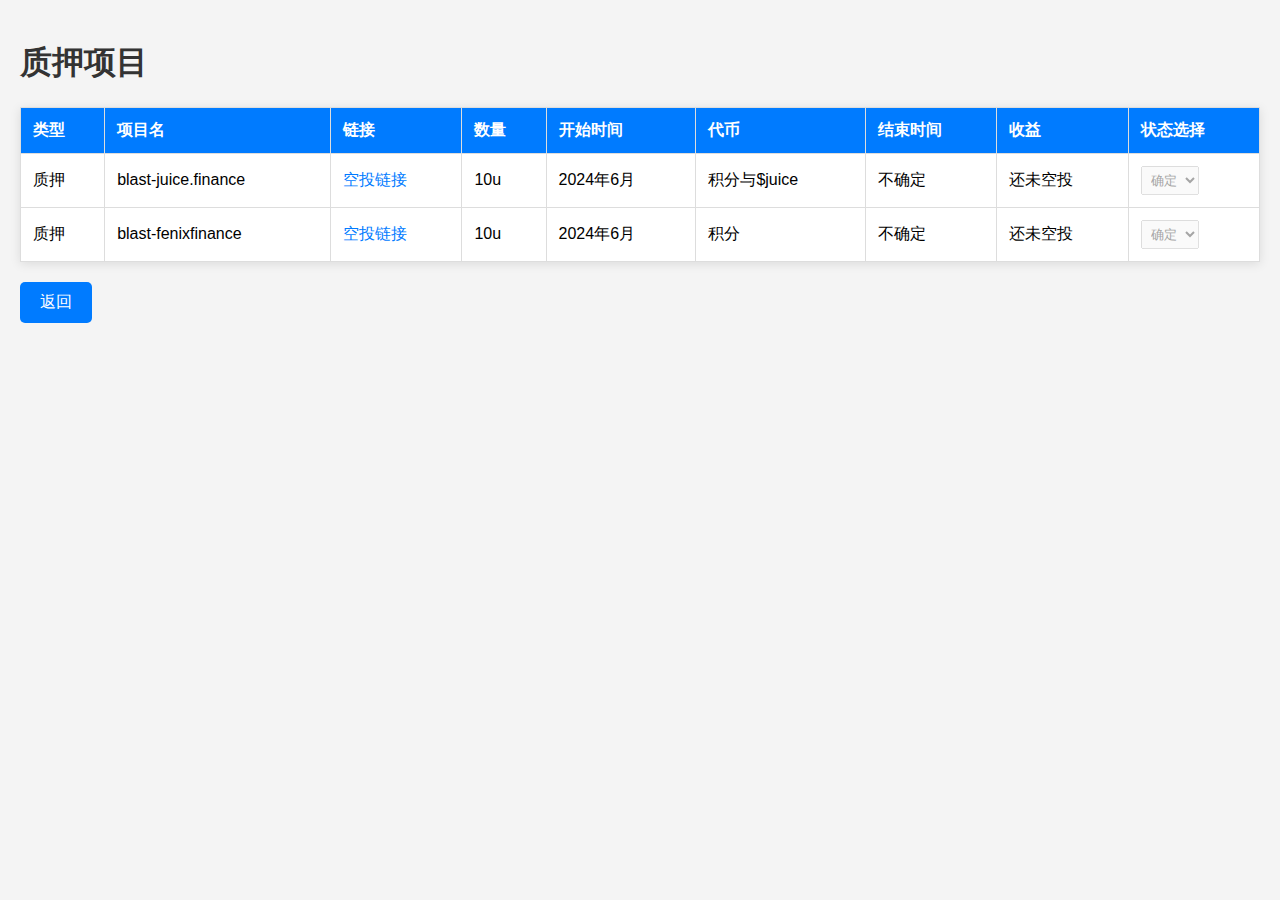
<file: staking.html>
<!DOCTYPE html>
<html lang="zh">
<head>
    <meta charset="UTF-8">
    <meta name="viewport" content="width=device-width, initial-scale=1.0">
    <title>质押项目</title>
    <link rel="stylesheet" href="styles.css"> <!-- 导入 CSS 文件 -->
</head>
<body>
    <h1>质押项目</h1>
    <table>
        <thead>
            <tr>
                <th>类型</th>
                <th>项目名</th>
                <th>链接</th>
                <th>数量</th>
                <th>开始时间</th>
                <th>代币</th>
                <th>结束时间</th>
                <th>收益</th>
                <th>状态选择</th>
            </tr>
        </thead>
        <tbody>
            <tr data-type="staking">
                <td>质押</td>
                <td>blast-juice.finance</td>
                <td><a href="https://app.blast.finance" target="_blank">空投链接</a></td>
                <td>10u</td>
                <td>2024年6月</td>
                <td>积分与$juice</td>
                <td>不确定</td>
                <td>还未空投</td>
                <td>
                    <select class="status-select" disabled>
                        <option value="确定" selected>确定</option>
                        <option value="潜在">潜在</option>
                    </select>
                </td>
            </tr>
            <tr data-type="staking">
                <td>质押</td>
                <td>blast-fenixfinance</td>
                <td><a href="https://app.blast.finance" target="_blank">空投链接</a></td>
                <td>10u</td>
                <td>2024年6月</td>
                <td>积分</td>
                <td>不确定</td>
                <td>还未空投</td>
                <td>
                    <select class="status-select" disabled>
                        <option value="确定" selected>确定</option>
                        <option value="潜在">潜在</option>
                    </select>
                </td>
            </tr>
        </tbody>
    </table>
    <button class="back-button" onclick="window.history.back()">返回</button>
</body>
<script>
    window.onload = function() {
        const revenueCells = document.querySelectorAll('tbody tr td:nth-child(8)'); // 获取收益列
        let totalRevenue = 0;
        revenueCells.forEach(cell => {
            const revenue = parseFloat(cell.innerText);
            if (!isNaN(revenue)) {
                totalRevenue += revenue;
            }
        });
        localStorage.setItem('stakingRevenue', totalRevenue);
    };
</script>
</html>
</file>
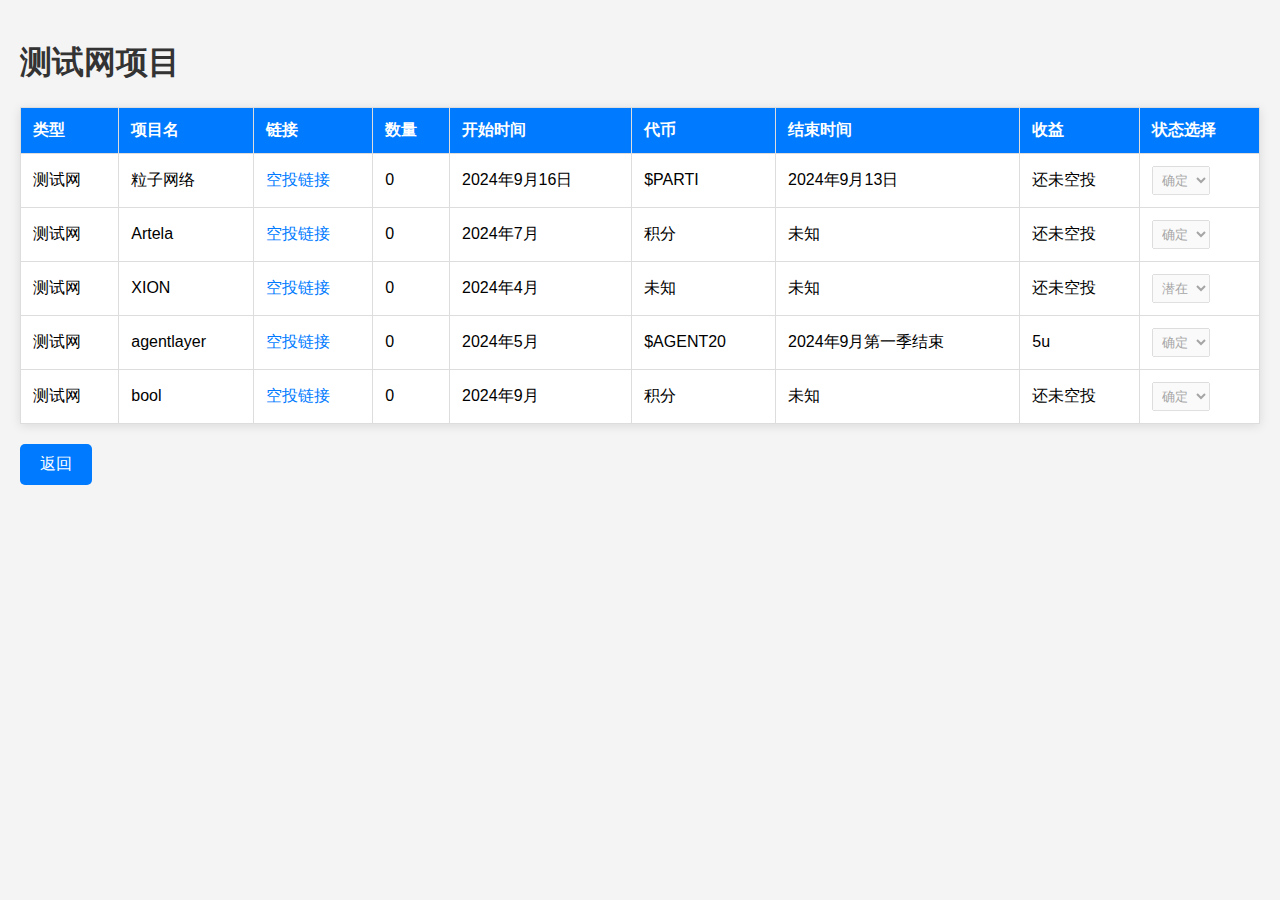
<file: testnet.html>
<!DOCTYPE html>
<html lang="zh">
<head>
    <meta charset="UTF-8">
    <meta name="viewport" content="width=device-width, initial-scale=1.0">
    <title>测试网项目</title>
    <link rel="stylesheet" href="styles.css"> <!-- 导入 CSS 文件 -->
</head>

<body>
    <h1>测试网项目</h1>
    <table>
        <thead>
            <tr>
                <th>类型</th>
                <th>项目名</th>
                <th>链接</th>
                <th>数量</th>
                <th>开始时间</th>
                <th>代币</th>
                <th>结束时间</th>
                <th>收益</th>
                <th>状态选择</th>
            </tr>
        </thead>
        <tbody>
            <tr data-type="testnet">
                <td>测试网</td>
                <td>粒子网络</td>
                <td><a href="https://pioneer.particle.network/zh-CN/preRegistration" target="_blank">空投链接</a></td>
                <td>0</td>
                <td>2024年9月16日</td>
                <td>$PARTI</td>
                <td>2024年9月13日</td>
                <td>还未空投</td>
                <td>
                    <select class="status-select" disabled>
                        <option value="确定" selected>确定</option>
                        <option value="潜在">潜在</option>
                    </select>
                </td>
            </tr>
            <tr data-type="testnet">
                <td>测试网</td>
                <td>Artela</td>
                <td><a href="https://renaissance.artela.network/vision?R=5LNE57" target="_blank">空投链接</a></td>
                <td>0</td>
                <td>2024年7月</td>
                <td>积分</td>
                <td>未知</td>
                <td>还未空投</td>
                <td>
                    <select class="status-select" disabled>
                        <option value="确定" selected>确定</option>
                        <option value="潜在">潜在</option>
                    </select>
                </td>
            </tr>
            <tr data-type="testnet">
                <td>测试网</td>
                <td>XION</td>
                <td><a href="https://xion.bonusblock.io?r=dudSgSac" target="_blank">空投链接</a></td>
                <td>0</td>
                <td>2024年4月</td>
                <td>未知</td>
                <td>未知</td>
                <td>还未空投</td>
                <td>
                    <select class="status-select" disabled>
                        <option value="潜在" selected>潜在</option>
                        <option value="确定">确定</option>
                    </select>
                </td>
            </tr>
            <tr data-type="testnet">
                <td>测试网</td>
                <td>agentlayer</td>
                <td><a href="https://agentlayer.xyz/join/KEHT2HI6LY8" target="_blank">空投链接</a></td>
                <td>0</td>
                <td>2024年5月</td>
                <td>$AGENT20</td>
                <td>2024年9月第一季结束</td>
                <td>5u</td>
                <td>
                    <select class="status-select" disabled>
                        <option value="确定" selected>确定</option>
                        <option value="潜在">潜在</option>
                    </select>
                </td>
            </tr>
            <tr data-type="testnet">
                <td>测试网</td>
                <td>bool</td>
                <td><a href="https://campaign.bool.network/?ref=DXX6M" target="_blank">空投链接</a></td>
                <td>0</td>
                <td>2024年9月</td>
                <td>积分</td>
                <td>未知</td>
                <td>还未空投</td>
                <td>
                    <select class="status-select" disabled>
                        <option value="确定" selected>确定</option>
                        <option value="潜在">潜在</option>
                    </select>
                </td>
            </tr>
        </tbody>
    </table>
    <button class="back-button" onclick="window.history.back()">返回</button>
</body>
<script>
    window.onload = function() {
        const revenueCells = document.querySelectorAll('tbody tr td:nth-child(8)'); // 获取收益列
        let totalRevenue = 0;
        revenueCells.forEach(cell => {
            const revenue = parseFloat(cell.innerText);
            if (!isNaN(revenue)) {
                totalRevenue += revenue;
            }
        });
        localStorage.setItem('testnetRevenue', totalRevenue);
    };
</script>
</html>
</file>
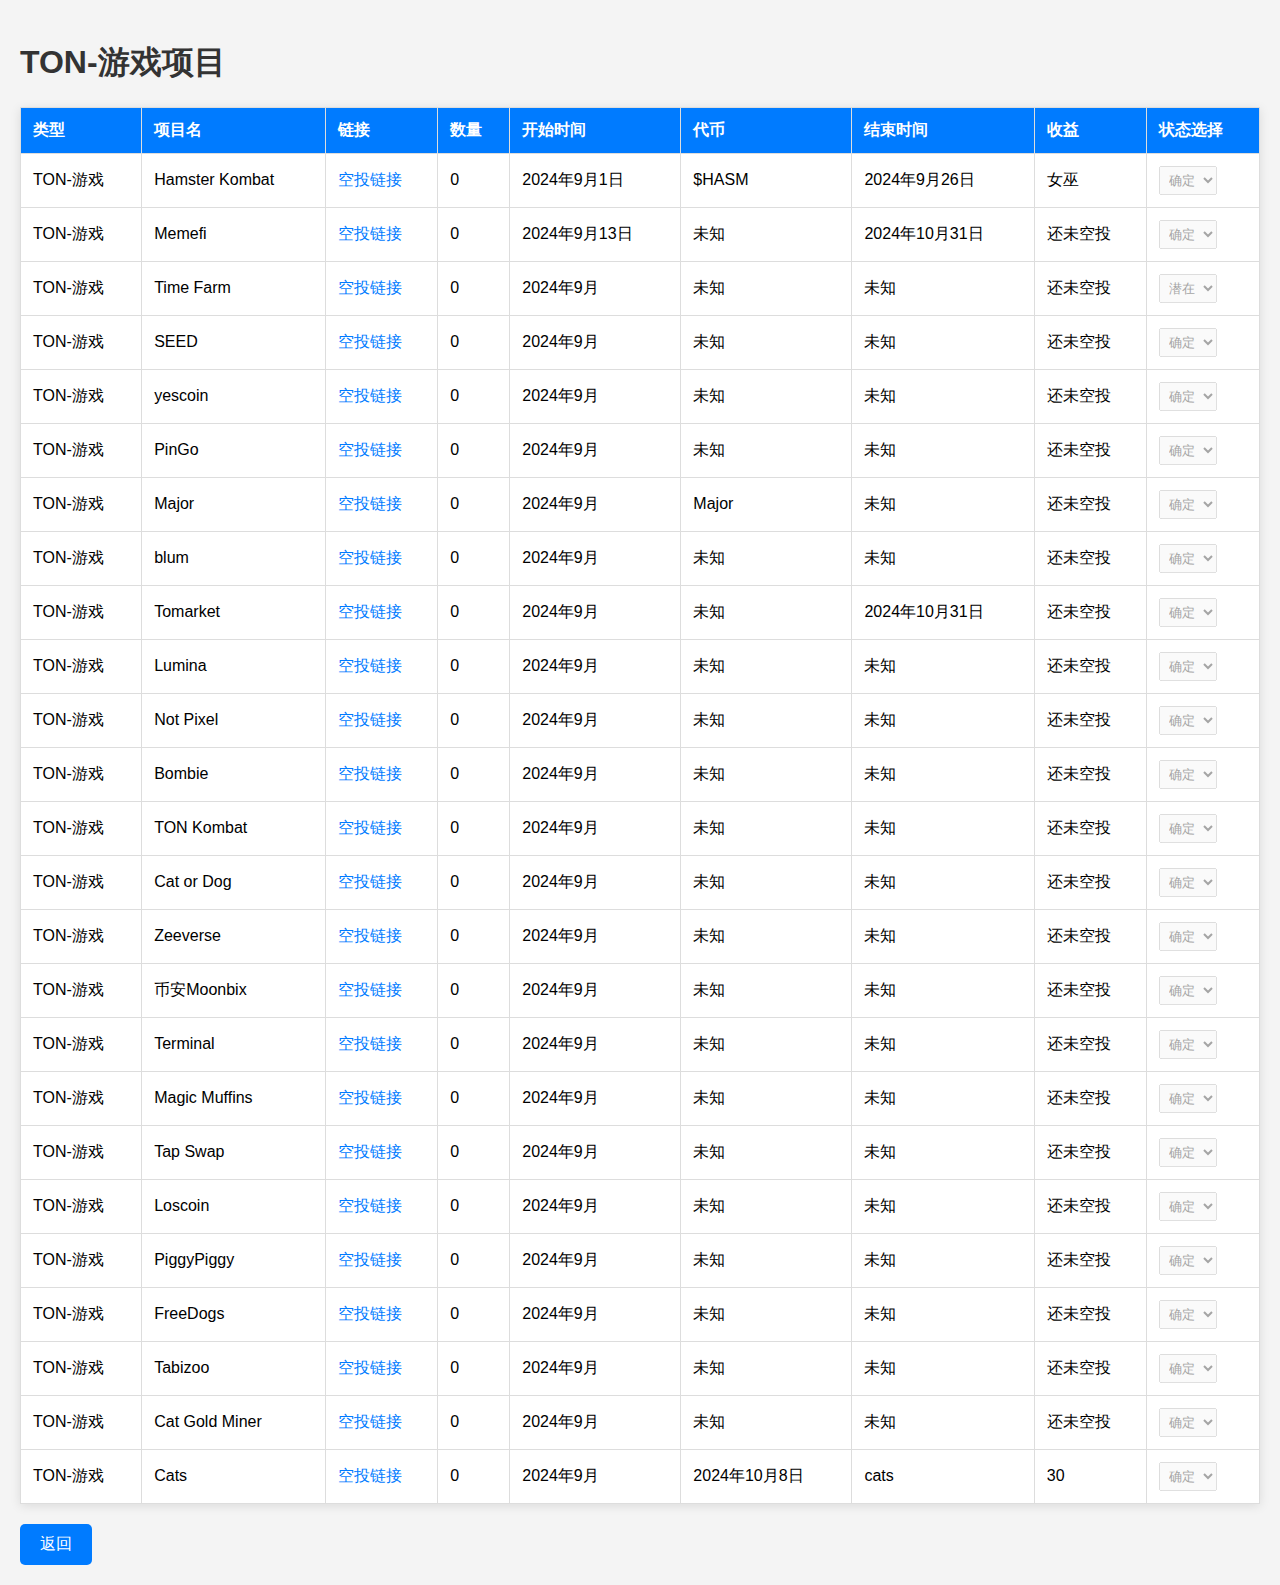
<file: tonganme.html>
<!DOCTYPE html>
<html lang="zh">
<head>
    <meta charset="UTF-8">
    <meta name="viewport" content="width=device-width, initial-scale=1.0">
    <title>TON-游戏项目</title>
    <link rel="stylesheet" href="styles.css"> <!-- 导入 CSS 文件 -->
</head>

<body>
    <h1>TON-游戏项目</h1>
    <table>
        <thead>
            <tr>
                <th>类型</th>
                <th>项目名</th>
                <th>链接</th>
                <th>数量</th>
                <th>开始时间</th>
                <th>代币</th>
                <th>结束时间</th>
                <th>收益</th>
                <th>状态选择</th>
            </tr>
        </thead>
        <tbody>
            <tr data-type="tonganme">
                <td>TON-游戏</td>
                <td>Hamster Kombat</td>
                <td><a href="https://t.me/hamster_kombaT_bot/start?startapp=kentId6844275919" target="_blank">空投链接</a></td>
                <td>0</td>
                <td>2024年9月1日</td>
                <td>$HASM</td>
                <td>2024年9月26日</td>
                <td>女巫</td>
                <td>
                    <select class="status-select" disabled>
                        <option value="确定" selected>确定</option>
                        <option value="潜在">潜在</option>
                    </select>
                </td>
            </tr>
            <tr data-type="tonganme">
                <td>TON-游戏</td>
                <td>Memefi</td>
                <td><a href="https://t.me/memefi_coin_bot/main?startapp=r_4f11c752cf" target="_blank">空投链接</a></td>
                <td>0</td>
                <td>2024年9月13日</td>
                <td>未知</td>
                <td>2024年10月31日</td>
                <td>还未空投</td>
                <td>
                    <select class="status-select" disabled>
                        <option value="确定" selected>确定</option>
                        <option value="潜在">潜在</option>
                    </select>
                </td>
            </tr>
            <tr data-type="tonganme">
                <td>TON-游戏</td>
                <td>Time Farm</td>
                <td><a href="https://t.me/TimeFarmCryptoBot?start=jMTMimvyPzKEKFbe" target="_blank">空投链接</a></td>
                <td>0</td>
                <td>2024年9月</td>
                <td>未知</td>
                <td>未知</td>
                <td>还未空投</td>
                <td>
                    <select class="status-select" disabled>
                        <option value="潜在" selected>潜在</option>
                        <option value="确定">确定</option>
                    </select>
                </td>
            </tr>
            <tr data-type="tonganme">
                <td>TON-游戏</td>
                <td>SEED</td>
                <td><a href="https://t.me/seed_coin_bot/app?startapp=6844275919" target="_blank">空投链接</a></td>
                <td>0</td>
                <td>2024年9月</td>
                <td>未知</td>
                <td>未知</td>
                <td>还未空投</td>
                <td>
                    <select class="status-select" disabled>
                        <option value="确定" selected>确定</option>
                        <option value="潜在">潜在</option>
                    </select>
                </td>
            </tr>
            <tr data-type="tonganme">
                <td>TON-游戏</td>
                <td>yescoin</td>
                <td><a href="https://t.me/theYescoin_bot/Yescoin?startapp=7jr2IB" target="_blank">空投链接</a></td>
                <td>0</td>
                <td>2024年9月</td>
                <td>未知</td>
                <td>未知</td>
                <td>还未空投</td>
                <td>
                    <select class="status-select" disabled>
                        <option value="确定" selected>确定</option>
                        <option value="潜在">潜在</option>
                    </select>
                </td>
            </tr>
            <tr data-type="tonganme">
                <td>TON-游戏</td>
                <td>PinGo</td>
                <td><a href="https://t.me/PinGo_MiniBot/join?startapp=E3Z68V1F" target="_blank">空投链接</a></td>
                <td>0</td>
                <td>2024年9月</td>
                <td>未知</td>
                <td>未知</td>
                <td>还未空投</td>
                <td>
                    <select class="status-select" disabled>
                        <option value="确定" selected>确定</option>
                        <option value="潜在">潜在</option>
                    </select>
                </td>
            </tr>
            <tr data-type="tonganme">
                <td>TON-游戏</td>
                <td>Major</td>
                <td><a href="https://t.me/major/start?startapp=6844275919" target="_blank">空投链接</a></td>
                <td>0</td>
                <td>2024年9月</td>
                <td>Major</td>
                <td>未知</td>
                <td>还未空投</td>
                <td>
                    <select class="status-select" disabled>
                        <option value="确定" selected>确定</option>
                        <option value="潜在">潜在</option>
                    </select>
                </td>
            </tr>
            <tr data-type="tonganme">
                <td>TON-游戏</td>
                <td>blum</td>
                <td><a href="https://t.me/blum/app?startapp=ref_9qIFQmXPWE" target="_blank">空投链接</a></td>
                <td>0</td>
                <td>2024年9月</td>
                <td>未知</td>
                <td>未知</td>
                <td>还未空投</td>
                <td>
                    <select class="status-select" disabled>
                        <option value="确定" selected>确定</option>
                        <option value="潜在">潜在</option>
                    </select>
                </td>
            </tr>
            <tr data-type="tonganme">
                <td>TON-游戏</td>
                <td>Tomarket</td>
                <td><a href="https://t.me/Tomarket_ai_bot/app?startapp=00000rwb" target="_blank">空投链接</a></td>
                <td>0</td>
                <td>2024年9月</td>
                <td>未知</td>
                <td>2024年10月31日</td>
                <td>还未空投</td>
                <td>
                    <select class="status-select" disabled>
                        <option value="确定" selected>确定</option>
                        <option value="潜在">潜在</option>
                    </select>
                </td>
            </tr>
                    <tr data-type="tonganme">
            <td>TON-游戏</td>
            <td>Lumina</td>
            <td><a href="https://t.me/luminahuntbot?start=6844275919" target="_blank">空投链接</a></td>
            <td>0</td>
            <td>2024年9月</td>
            <td>未知</td>
            <td>未知</td>
            <td>还未空投</td>
            <td>
                <select class="status-select" disabled>
                    <option value="确定" selected>确定</option>
                    <option value="潜在">潜在</option>
                </select>
            </td>
        </tr>
        <tr data-type="tonganme">
            <td>TON-游戏</td>
            <td>Not Pixel</td>
            <td><a href="https://t.me/notpixel/app?startapp=f6844275919" target="_blank">空投链接</a></td>
            <td>0</td>
            <td>2024年9月</td>
            <td>未知</td>
            <td>未知</td>
            <td>还未空投</td>
            <td>
                <select class="status-select" disabled>
                    <option value="确定" selected>确定</option>
                    <option value="潜在">潜在</option>
                </select>
            </td>
        </tr>
        <tr data-type="tonganme">
            <td>TON-游戏</td>
            <td>Bombie</td>
            <td><a href="https://t.me/catizenbot/bombie?startapp=g_1002_1709952" target="_blank">空投链接</a></td>
            <td>0</td>
            <td>2024年9月</td>
            <td>未知</td>
            <td>未知</td>
            <td>还未空投</td>
            <td>
                <select class="status-select" disabled>
                    <option value="确定" selected>确定</option>
                    <option value="潜在">潜在</option>
                </select>
            </td>
        </tr>
        <tr data-type="tonganme">
            <td>TON-游戏</td>
            <td>TON Kombat</td>
            <td><a href="https://t.me/Ton_kombat_bot/app?startapp=6844275919" target="_blank">空投链接</a></td>
            <td>0</td>
            <td>2024年9月</td>
            <td>未知</td>
            <td>未知</td>
            <td>还未空投</td>
            <td>
                <select class="status-select" disabled>
                    <option value="确定" selected>确定</option>
                    <option value="潜在">潜在</option>
                </select>
            </td>
        </tr>
        <tr data-type="tonganme">
            <td>TON-游戏</td>
            <td>Cat or Dog</td>
            <td><a href="https://t.me/catsdogs_game_bot/join?startapp=6844275919" target="_blank">空投链接</a></td>
            <td>0</td>
            <td>2024年9月</td>
            <td>未知</td>
            <td>未知</td>
            <td>还未空投</td>
            <td>
                <select class="status-select" disabled>
                    <option value="确定" selected>确定</option>
                    <option value="潜在">潜在</option>
                </select>
            </td>
        </tr>
        <tr data-type="tonganme">
            <td>TON-游戏</td>
            <td>Zeeverse</td>
            <td><a href="https://t.me/zee_verse_bot/zee_mini_verse?startapp=z_925082911" target="_blank">空投链接</a></td>
            <td>0</td>
            <td>2024年9月</td>
            <td>未知</td>
            <td>未知</td>
            <td>还未空投</td>
            <td>
                <select class="status-select" disabled>
                    <option value="确定" selected>确定</option>
                    <option value="潜在">潜在</option>
                </select>
            </td>
        </tr>
        <tr data-type="tonganme">
            <td>TON-游戏</td>
            <td>币安Moonbix</td>
            <td><a href="https://t.me/Binance_Moonbix_bot/start?startApp=ref_6844275919&startapp=ref_6844275919&utm_medium=web_share_copy" target="_blank">空投链接</a></td>
            <td>0</td>
            <td>2024年9月</td>
            <td>未知</td>
            <td>未知</td>
            <td>还未空投</td>
            <td>
                <select class="status-select" disabled>
                    <option value="确定" selected>确定</option>
                    <option value="潜在">潜在</option>
                </select>
            </td>
        </tr>
        <tr data-type="tonganme">
            <td>TON-游戏</td>
            <td>Terminal</td>
            <td><a href="https://t.me/terminalgame_bot/terminalgame?startapp=2U16MZYI" target="_blank">空投链接</a></td>
            <td>0</td>
            <td>2024年9月</td>
            <td>未知</td>
            <td>未知</td>
            <td>还未空投</td>
            <td>
                <select class="status-select" disabled>
                    <option value="确定" selected>确定</option>
                    <option value="潜在">潜在</option>
                </select>
            </td>
        </tr>
        <tr data-type="tonganme">
            <td>TON-游戏</td>
            <td>Magic Muffins</td>
            <td><a href="https://t.me/magicmuffins_bot?start=r_Z7VGD4" target="_blank">空投链接</a></td>
            <td>0</td>
            <td>2024年9月</td>
            <td>未知</td>
            <td>未知</td>
            <td>还未空投</td>
            <td>
                <select class="status-select" disabled>
                    <option value="确定" selected>确定</option>
                    <option value="潜在">潜在</option>
                </select>
            </td>
        </tr>
        <tr data-type="tonganme">
            <td>TON-游戏</td>
            <td>Tap Swap</td>
            <td><a href="https://t.me/tapswap_mirror_bot?start=r_6844275919" target="_blank">空投链接</a></td>
            <td>0</td>
            <td>2024年9月</td>
            <td>未知</td>
            <td>未知</td>
            <td>还未空投</td>
            <td>
                <select class="status-select" disabled>
                    <option value="确定" selected>确定</option>
                    <option value="潜在">潜在</option>
                </select>
            </td>
        </tr>
        <tr data-type="tonganme">
            <td>TON-游戏</td>
            <td>Loscoin</td>
            <td><a href="https://t.me/losgamecoin_bot/app?startapp=IQHCSY" target="_blank">空投链接</a></td>
            <td>0</td>
            <td>2024年9月</td>
            <td>未知</td>
            <td>未知</td>
            <td>还未空投</td>
            <td>
                <select class="status-select" disabled>
                    <option value="确定" selected>确定</option>
                    <option value="潜在">潜在</option>
                </select>
            </td>
        </tr>
        <tr data-type="tonganme">
            <td>TON-游戏</td>
            <td>PiggyPiggy</td>
            <td><a href="https://t.me/PiggyPiggyofficialbot/game?startapp=share_6844275919" target="_blank">空投链接</a></td>
            <td>0</td>
            <td>2024年9月</td>
            <td>未知</td>
            <td>未知</td>
            <td>还未空投</td>
            <td>
                <select class="status-select" disabled>
                    <option value="确定" selected>确定</option>
                    <option value="潜在">潜在</option>
                </select>
            </td>
        </tr>
        <tr data-type="tonganme">
            <td>TON-游戏</td>
            <td>FreeDogs</td>
            <td><a href="https://t.me/theFreeDogs_bot/app?startapp=ref_Lzori91i" target="_blank">空投链接</a></td>
            <td>0</td>
            <td>2024年9月</td>
            <td>未知</td>
            <td>未知</td>
            <td>还未空投</td>
            <td>
                <select class="status-select" disabled>
                    <option value="确定" selected>确定</option>
                    <option value="潜在">潜在</option>
                </select>
            </td>
        </tr>
        <tr data-type="tonganme">
            <td>TON-游戏</td>
            <td>Tabizoo</td>
            <td><a href="https://t.me/tabizoobot/tabizoo?startapp=6844275919" target="_blank">空投链接</a></td>
            <td>0</td>
            <td>2024年9月</td>
            <td>未知</td>
            <td>未知</td>
            <td>还未空投</td>
            <td>
                <select class="status-select" disabled>
                    <option value="确定" selected>确定</option>
                    <option value="潜在">潜在</option>
                </select>
            </td>
        </tr>
        <tr data-type="tonganme">
            <td>TON-游戏</td>
            <td>Cat Gold Miner</td>
            <td><a href="https://t.me/catgoldminerbot?start=6844275919" target="_blank">空投链接</a></td>
            <td>0</td>
            <td>2024年9月</td>
            <td>未知</td>
            <td>未知</td>
            <td>还未空投</td>
            <td>
                <select class="status-select" disabled>
                    <option value="确定" selected>确定</option>
                    <option value="潜在">潜在</option>
                </select>
            </td>
        </tr>
        <tr data-type="tonganme">
            <td>TON-游戏</td>
            <td>Cats</td>
            <td><a href="https://t.me/catsgang_bot/join?startapp=aDkbYntrDj6jLeVCPGqlR" target="_blank">空投链接</a></td>
            <td>0</td>
            <td>2024年9月</td>
            <td>2024年10月8日</td>
            <td>cats</td>
            <td>30</td>
            <td>
                <select class="status-select" disabled>
                    <option value="确定" selected>确定</option>
                    <option value="潜在">潜在</option>
                </select>
            </td>
        </tr>
        </tbody>
    </table>
    <button class="back-button" onclick="window.history.back()">返回</button>
</body>
<script>
    window.onload = function() {
        const revenueCells = document.querySelectorAll('tbody tr td:nth-child(8)'); // 获取收益列
        let totalRevenue = 0;
        revenueCells.forEach(cell => {
            const revenue = parseFloat(cell.innerText);
            if (!isNaN(revenue)) {
                totalRevenue += revenue;
            }
        });
        localStorage.setItem('tonganmeRevenue', totalRevenue);
    };
</script>
</html>
</file>
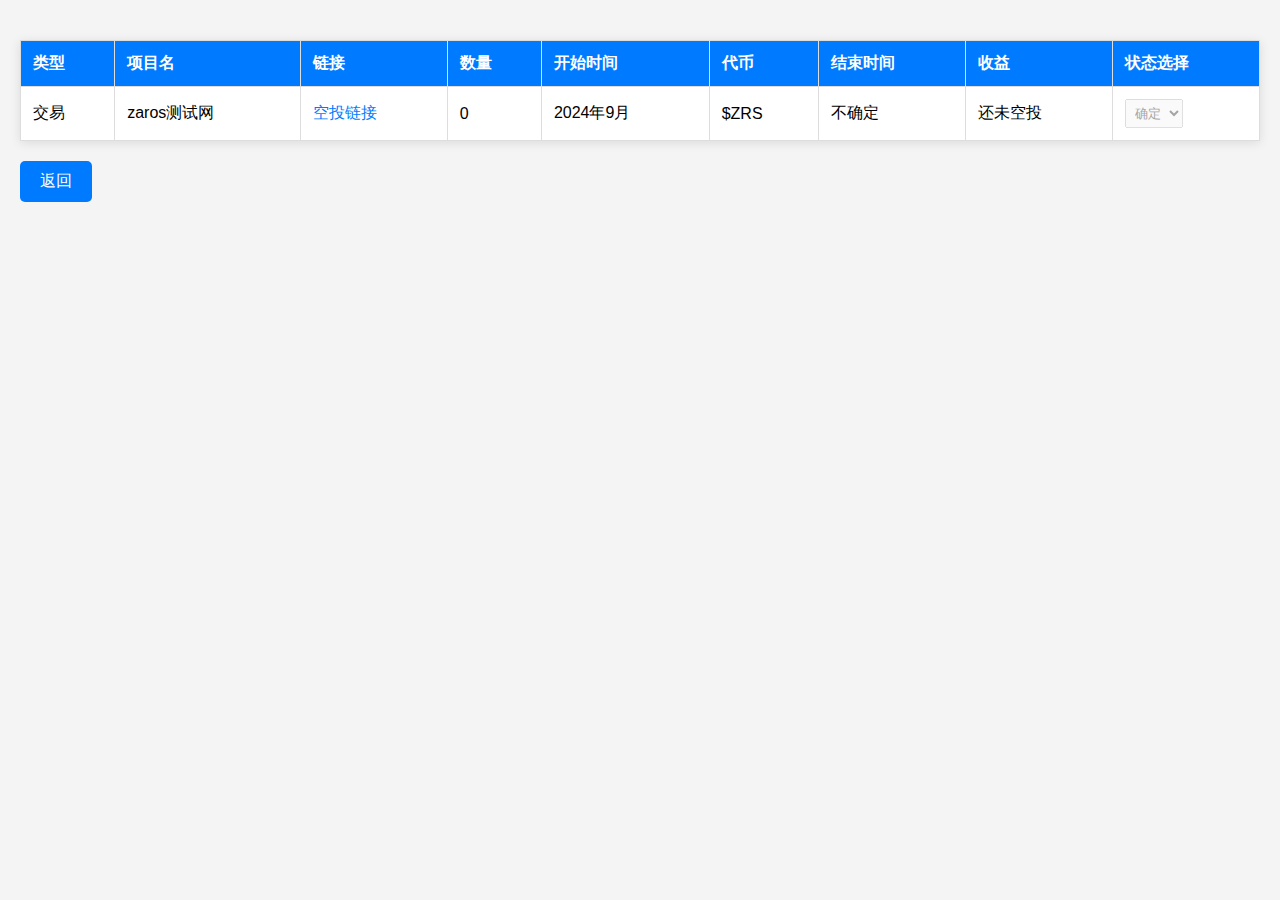
<file: trading.html>
<!DOCTYPE html>
<html lang="zh">
<head>
    <meta charset="UTF-8">
    <meta name="viewport" content="width=device-width, initial-scale=1.0">
    <title>交易项目</title>
    <link rel="stylesheet" href="styles.css"> <!-- 导入 CSS 文件 -->
</head>
<body>
    <table>
        <thead>
            <tr>
                <th>类型</th>
                <th>项目名</th>
                <th>链接</th>
                <th>数量</th>
                <th>开始时间</th>
                <th>代币</th>
                <th>结束时间</th>
                <th>收益</th>
                <th>状态选择</th>
            </tr>
        </thead>
        <tbody>
            <tr data-type="trading">
                <td>交易</td>
                <td>zaros测试网</td>
                <td><a href="https://testnet.app.zaros.fi/?ref=0x8D7DE458060BD070fE69F14031f0d425FC0b8031" target="_blank">空投链接</a></td>
                <td>0</td>
                <td>2024年9月</td>
                <td>$ZRS</td>
                <td>不确定</td>
                <td>还未空投</td>
                <td>
                    <select class="status-select" disabled>
                        <option value="确定" selected>确定</option>
                        <option value="潜在">潜在</option>
                    </select>
                </td>
            </tr>
        </tbody>
    </table>
    <button class="back-button" onclick="window.history.back()">返回</button>
</body>
<script>
    window.onload = function() {
        const revenueCells = document.querySelectorAll('tbody tr td:nth-child(8)'); // 获取收益列
        let totalRevenue = 0;
        revenueCells.forEach(cell => {
            const revenue = parseFloat(cell.innerText);
            if (!isNaN(revenue)) {
                totalRevenue += revenue;
            }
        });
        localStorage.setItem('nodeRevenue', totalRevenue);
    };
</script>
</html>
</file>
<file: styles.css>
body {
    font-family: Arial, sans-serif;
    margin: 0;
    padding: 20px;
    background-color: #f4f4f4;
}
h1 {
    color: #333;
}
table {
    width: 100%;
    border-collapse: collapse;
    margin-top: 20px;
    background-color: #fff;
    box-shadow: 0 2px 10px rgba(0, 0, 0, 0.1);
}
th, td {
    padding: 12px;
    border: 1px solid #ddd;
    text-align: left;
}
th {
    background-color: #007bff;
    color: white;
}
a {
    color: #007bff;
    text-decoration: none;
}
a:hover {
    text-decoration: underline;
}
select {
    padding: 5px;
}
.back-button {
    background-color: #007bff;
    color: white;
    border: none;
    padding: 10px 20px;
    font-size: 16px;
    border-radius: 5px;
    cursor: pointer;
    margin-top: 20px;
    transition: background-color 0.3s, transform 0.2s;
}
.back-button:hover {
    background-color: #0056b3;
    transform: translateY(-2px);
}
.back-button:active {
    transform: translateY(0);
}
</file>
